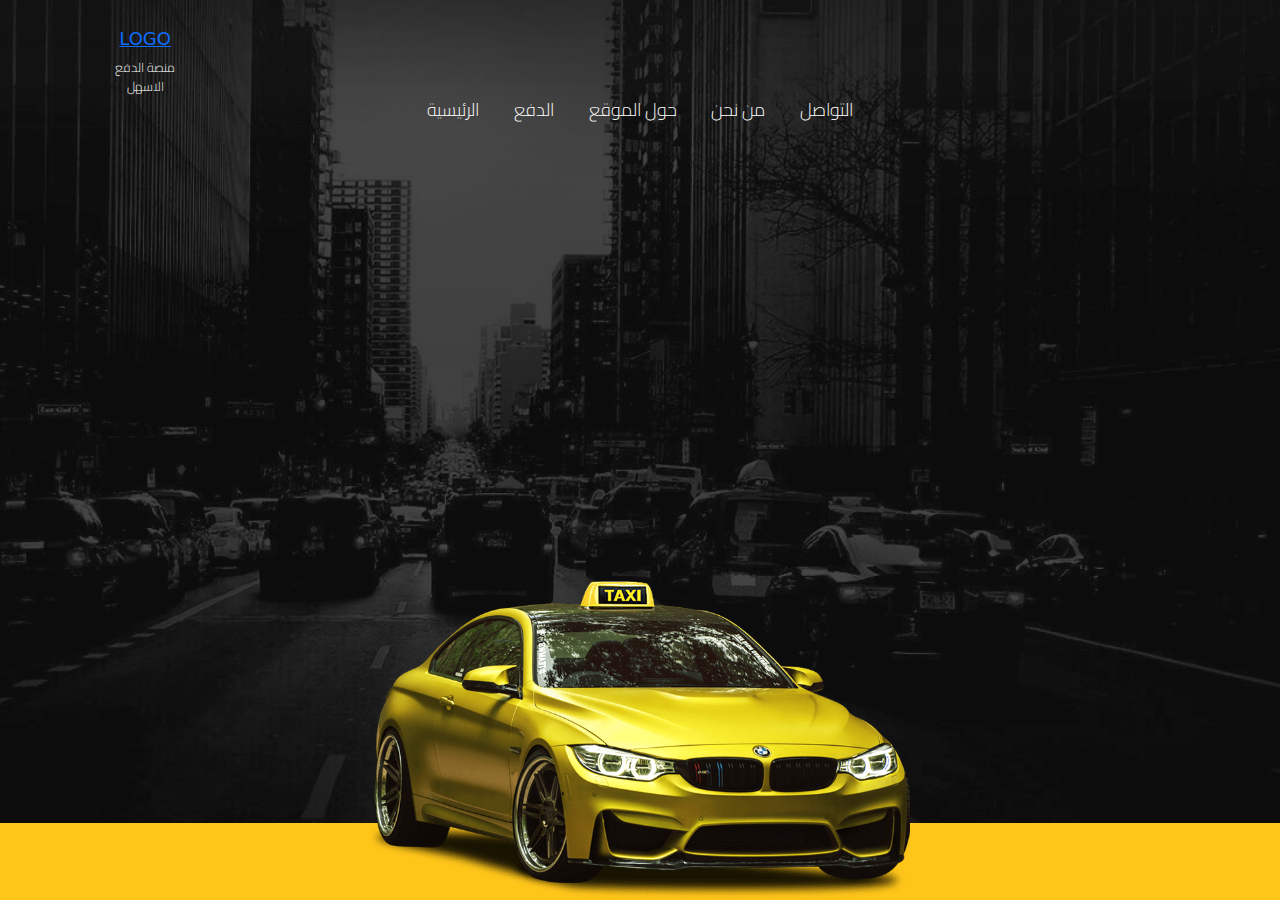
<file: index.html>
<!doctype html>
<html lang="en">
  <head>
    <!-- Meta tags -->
    <meta charset="utf-8">
    <meta name="viewport" content="width=device-width, initial-scale=1, shrink-to-fit=no">
    <meta http-equiv="X-UA-Compatible" content="IE=edge">
    <meta property="og:type" content="website">
    <meta property="og:title" content="أجرة">
    <meta property="og:description" content="أجرة منصة الدفع الاسهل">
    <meta property="og:site_name" content="أجرة">
    <link rel="shortcut icon" href="img/favicon.ico">
    <!-- Bootstrap CSS -->
    <!-- Animate CSS -->
    <link rel="stylesheet" href="css/animate.css">
    <!-- Main CSS -->
    <link rel="stylesheet" href="css/main.css">
      <link rel="stylesheet" href="css/bootstrap.css">
    <title>اجرة</title>
  </head>
<body>
 
<!-- Main-page -->
<section id="main-page">
  <header>
    <div class="container">
      <div class="row">
       
        <div class="logo animated fadeIn">
            <a href="#">
             logo
            </a>
          <span class="logo__text">منصة الدفع الاسهل</span>
        </div>
       
        <div class="menu" ><!--Nav-->
         <p ><a  class="menu__link" href="index.html">الرئيسية</a></p> 
          <p > <a class="menu__link" href="Paying.html">الدفع</a></p>
        <p > <a class="menu__link" href="About.html">حول الموقع</a></p> 
          <p ><a class="menu__link" href="Who are we.html">من نحن</a></p>
          <p><a class="menu__link" href="Contacts.html">التواصل</a></p>
        </div>
        

      </div>
    </div>
  </header>
  <div class="sec" >
    <h1 >نبذه عنا</h1>
    <p>منصة دفع سهله ومبسطة للمواصلات العامة في بلادنا اليمن  فكرة وعمل مجموعة الشباب  كجزء من متطلبات نيل شهادة البكالوريوس  </p>
 
  </div>
  <div class="car">
    <div class="car-img"></div>
  </div>
</section> <!-- ./Main-page -->


<!-- JavaScript -->
<!-- jQuery -->
<!-- <script src="js/jqueryDiv.js"></script> 
 <script src="js/main.js"></script> -->
</body>
</html>
</file>
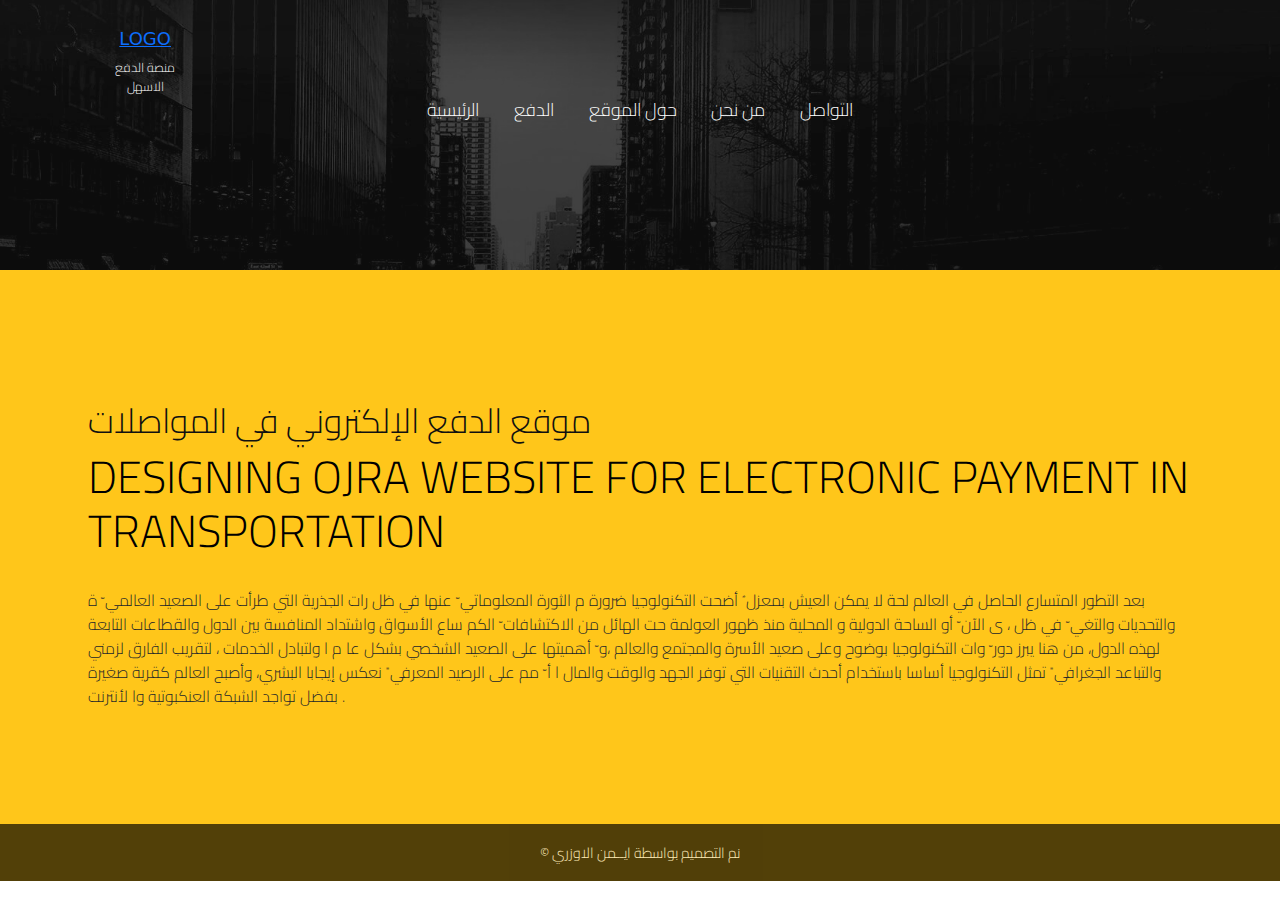
<file: About.html>
<!doctype html>
<html lang="en">
  <head>
    <!-- Meta tags -->
    <meta charset="utf-8">
    <meta name="viewport" content="width=device-width, initial-scale=1, shrink-to-fit=no">
    <meta http-equiv="X-UA-Compatible" content="IE=edge">
    <meta property="og:type" content="website">
    <meta property="og:title" content="أجرة">
    <meta property="og:description" content="أجرة منصة الدفع الاسهل">
    <meta property="og:site_name" content="أجرة">
    <link rel="shortcut icon" href="img/favicon.ico">
    <!-- Bootstrap CSS -->
    <!-- Animate CSS -->
    <link rel="stylesheet" href="css/animate.css">
    <!-- Main CSS -->
    <link rel="stylesheet" href="css/main.css">
      <link rel="stylesheet" href="css/bootstrap.css">
    <title>اجرة</title>
  </head>
<body>

    <section id="main-page_pages">
        <header>
          <div class="container">
            <div class="row">
             
              <div class="logo animated fadeIn">
                  <a href="#">
                   logo
                  </a>
                <span class="logo__text">منصة الدفع الاسهل</span>
              </div>
             
                <ul class="menu ">
                  <li><a class="menu__link" href="index.html">الرئيسية</a></li>
                  <li><a class="menu__link" href="Paying.html">الدفع</a></li>
                  <li><a class="menu__link" href="About.html">حول الموقع</a></li>
                  <li><a class="menu__link" href="Who are we.html">من نحن</a></li>
                  <li><a class="menu__link" href="Contacts.html">التواصل</a></li>
                </ul>
                <div class="hamburger fa fa-bars"></div>
             
             
            </div>
          </div>
        </header>
       
        
      </section> <!-- ./Main-page -->
      
     
<!-- About -->
<section id="about">
  <div class="container">
    <div class="row">
      <div class="about-service col-12 ">
        <h3>موقع الدفع الإلكتروني في المواصلات</h3>
        <h2>Designing Ojra Website for Electronic Payment in Transportation </h2>
        <p class="disc" >
          بعد التطور المتسارع الحاصل في العالم    لحة لا يمكن العيش بمعزل ُ أضحت التكنولوجيا ضرورة م
  الثورة المعلوماتي ّ عنها في ظل رات الجذرية التي طرأت على الصعيد العالمي ّ ة والتحديات والتغي
 ّ  في ظل ، ى الآن ّ أو الساحة الدولية و المحلية منذ ظهور العولمة حت  الهائل من الاكتشافات ّ الكم
ساع الأسواق واشتداد المنافسة بين الدول والقطاعات التابعة لهذه الدول، من هنا يبرز دور  ّ وات
التكنولوجيا بوضوح   وعلى صعيد الأسرة والمجتمع والعالم ،و  ّ أهميتها على الصعيد الشخصي
بشكل عا م ا ولتبادل الخدمات  ، لتقريب الفارق لزمني والتباعد الجغرافي ً تمثل التكنولوجيا أساسا
باستخدام أحدث التقنيات التي توفر الجهد والوقت والمال    ا أ ّ مم  على الرصيد المعرفي ً نعكس إيجابا
البشري، وأصبح العالم كقرية صغيرة بفضل تواجد الشبكة العنكبوتية وا لأنترنت . 
         </p>
          </div>
     
    </div>
  </div>
</section> <!-- About -->




<!-- Footer -->
<footer id="footer">
  <p> © نم التصميم بواسطة ايــمن الاوزري</p>
</footer> <!-- Footer -->

<!-- JavaScript -->
<!-- jQuery -->
<!-- <script src="js/jqueryDiv.js"></script> 
 <script src="js/main.js"></script> -->
</body>
</html>
</file>
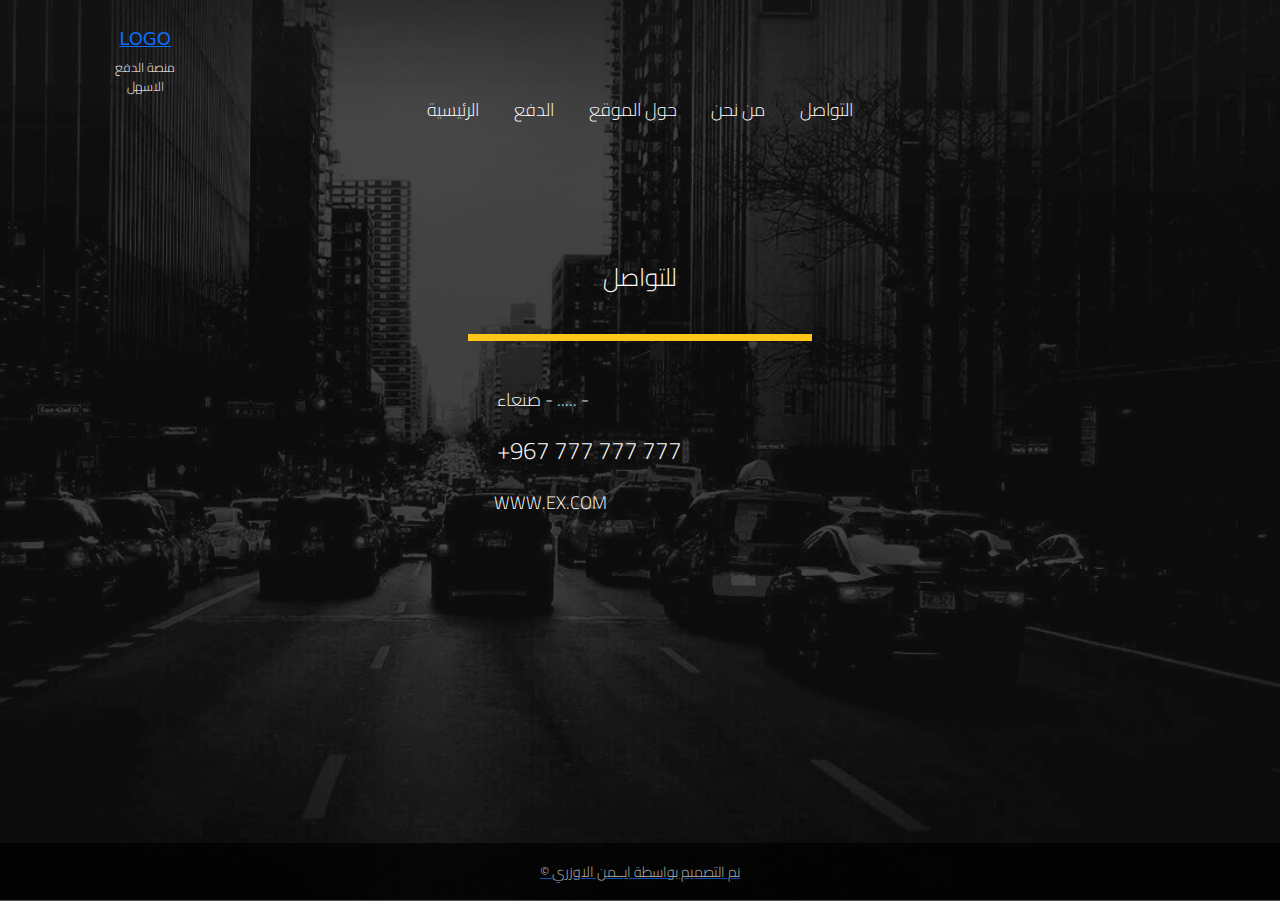
<file: Contacts.html>
<!doctype html>
<html lang="en">
  <head>
    <!-- Meta tags -->
    <meta charset="utf-8">
    <meta name="viewport" content="width=device-width, initial-scale=1, shrink-to-fit=no">
    <meta http-equiv="X-UA-Compatible" content="IE=edge">
    <meta property="og:type" content="website">
    <meta property="og:title" content="أجرة">
    <meta property="og:description" content="أجرة منصة الدفع الاسهل">
    <meta property="og:site_name" content="أجرة">
    <link rel="shortcut icon" href="img/favicon.ico">
    <!-- Bootstrap CSS -->
    <!-- Animate CSS -->
    <link rel="stylesheet" href="css/animate.css">
    <!-- Main CSS -->
    <link rel="stylesheet" href="css/main.css">
      <link rel="stylesheet" href="css/bootstrap.css">
    <title>اجرة</title>
  </head>
<body>

<!-- Main-page -->
<section id="main-page">
  <header>
    <div class="container">
      <div class="row">
       
        <div class="logo animated fadeIn">
            <a href="#">
             logo
            </a>
          <span class="logo__text">منصة الدفع الاسهل</span>
        </div>
       
        <div class="menu" ><!--Nav-->
         <p ><a  class="menu__link" href="index.html">الرئيسية</a></p> 
          <p"> <a class="menu__link" href="Paying.html">الدفع</a></p>
        <p> <a class="menu__link" href="About.html">حول الموقع</a></p> 
          <p><a class="menu__link" href="Who are we.html">من نحن</a></p>
          <p><a class="menu__link" href="Contacts.html">التواصل</a></p>
        </div>
        

      </div>
    </div>
  </header>
 <!-- Contacts -->
<section id="contacts">
    <div class="container">
      <div class="row">
       
     
        <div class="contacts__item col-11 col-sm-6 col-md-4 col-lg-4">
          <div class="contacts__title">للتواصل</div>
          <div class="contacts__info">
            <div class="contacts__street">
              <i class="fa fa-map-marker"></i>
              <div class="contacts__info-text">صنعاء - ..... - <br> </div>
            </div>
            <div class="contacts__phone">
              <i class="fa fa-mobile"></i>
              <a class="contacts__info-text" href="tel:+12345678900">+967 777 777 777</div>
            </div>
          
            <div class="contacts__mail-two">
              <i class="fa fa-location-arrow"></i>
              <div class="contacts__info-text">www.ex.com</div>
            </div>
          </div>
        </div>
      </div>
    </div>
  </section> <!-- Contacts -->
  

</section> <!-- ./Main-page -->




<!-- Footer -->
<footer id="footer">
  <p> © نم التصميم بواسطة ايــمن الاوزري</p>
</footer> <!-- Footer -->

<!-- JavaScript -->
<!-- jQuery -->
<!-- <script src="js/jqueryDiv.js"></script> 
 <script src="js/main.js"></script> -->
</body>
</html>
</file>
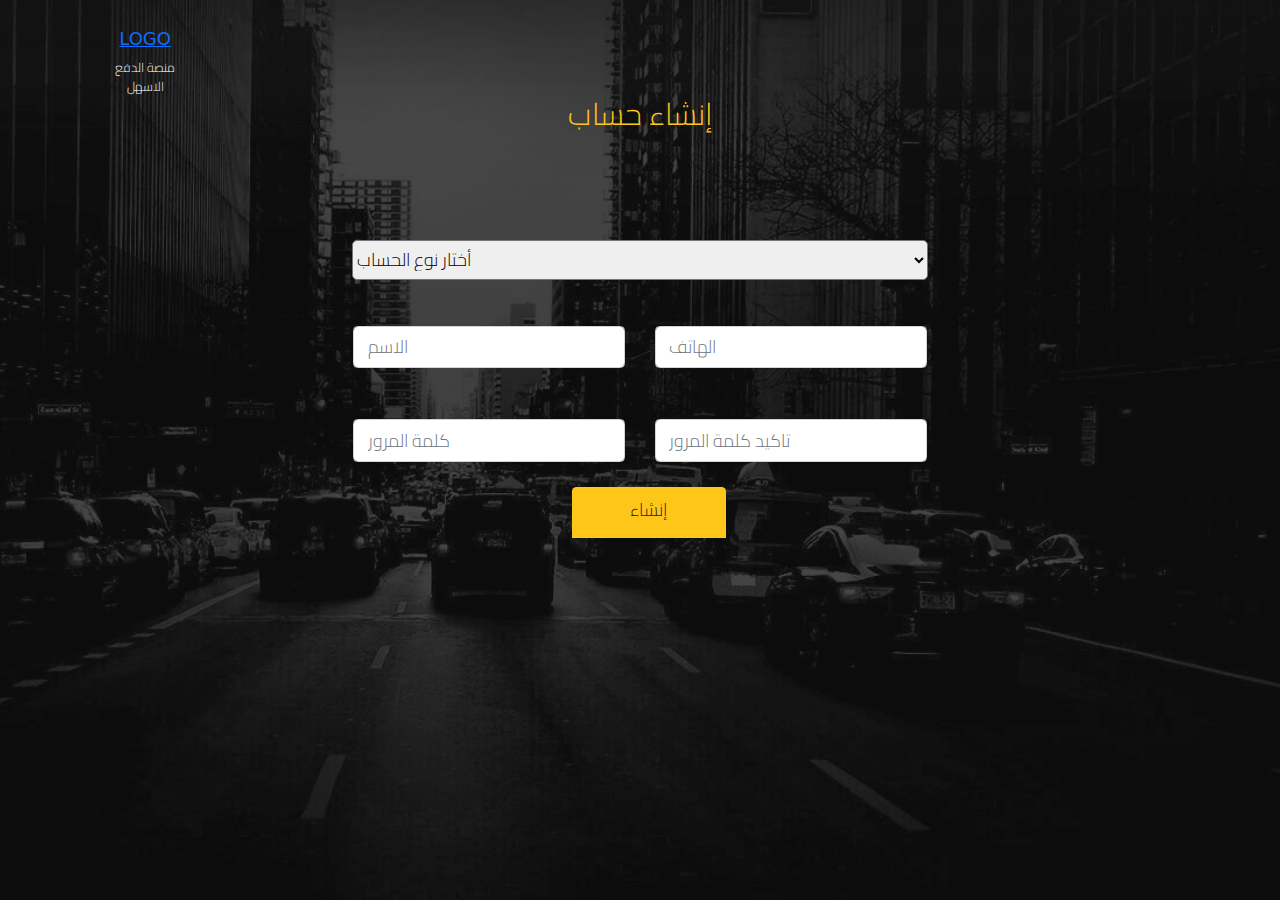
<file: Create Account.html>
<!doctype html>
<html lang="ar">
<head>
  <!-- Meta tags -->
  <meta charset="utf-8">
  <meta name="viewport" content="width=device-width, initial-scale=1, shrink-to-fit=no">
  <meta http-equiv="X-UA-Compatible" content="IE=edge">
  <meta property="og:type" content="website">
  <meta property="og:title" content="أجرة">
  <meta property="og:description" content="أجرة منصة الدفع الاسهل">
  <meta property="og:site_name" content="أجرة">
  <link rel="shortcut icon" href="img/favicon.ico">
  <!-- Bootstrap CSS -->
  <!-- Animate CSS -->
  <link rel="stylesheet" href="css/animate.css">
  <!-- Main CSS -->
	<link rel="stylesheet" href="css/main.css">
    <link rel="stylesheet" href="css/bootstrap.css">
  <title>اجرة</title>
</head>
<body>

<!-- Main-page -->
<section id="main-page" style="position: relative;">
  <header>
    <div class="container">
      <div class="row">
        <div class="logo animated fadeIn">
          <a href="#">
          logo
          </a>
          <span class="logo__text">منصة الدفع الاسهل</span>
        </div>
  
    
      </div>
    </div>
  </header>
  <div class="title1 ">
    <h4 class="title__text">إنشاء حساب</h4>
  
  </div>
  <section class="FormCreateAccount">
    <form >
        <select class="custom-select">
            <option selected>أختار نوع الحساب </option>
            <option value="1">مالك وسيله نقل</option>
            <option value="2">عميل</option>
          </select>
        <div class="form-row">
          <div  class="dInp col" >
            <input type="text" class="form-control" placeholder="الاسم" required>
          </div>
          <div   class="dInp col" >
            <input type="number" class="form-control" placeholder="الهاتف" required>
          </div>

          <div    class="dInp col">
            <input type="password" class="form-control" placeholder="كلمة المرور" required>
          </div>
          <div   class="dInp col" >
            <input type="password" class="form-control" placeholder="تاكيد كلمة المرور" required>
          </div>
         
        </div>
        
        <div class="btnCreateAccount" >
        <a href="index.html"> <button id="bgColor" type="button" class="btn btn-block mb-4 read-more-btn">إنشاء</button></a> 
      </div>
    </form>

  </section>

</section> <!-- ./Main-page -->
</body>
</html>
</file>
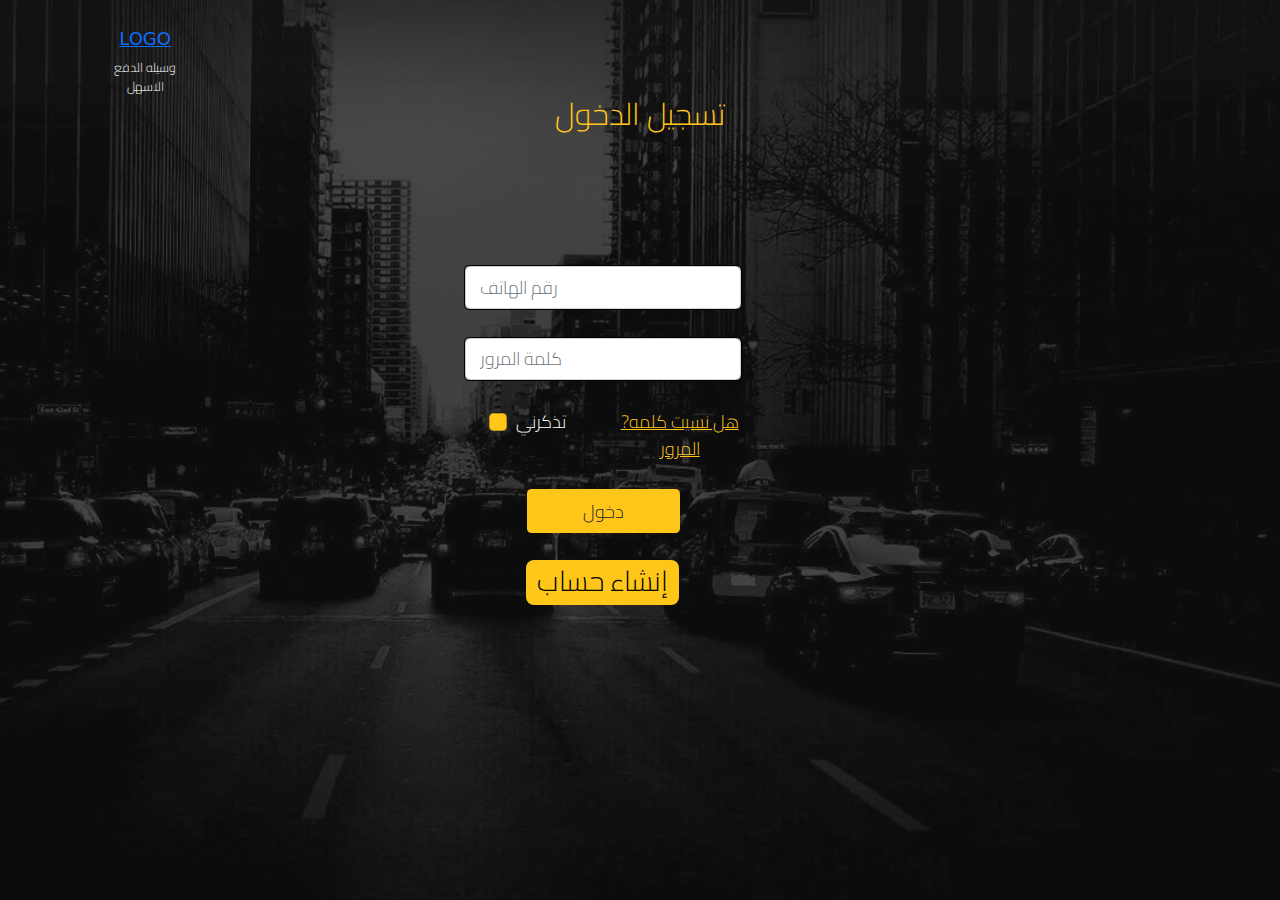
<file: login.html>
<!doctype html>
<html lang="en">
<head>
  <!-- Meta tags -->
  <meta charset="utf-8">
  <meta name="viewport" content="width=device-width, initial-scale=1, shrink-to-fit=no">
  <meta http-equiv="X-UA-Compatible" content="IE=edge">
  <meta property="og:type" content="website">
  <meta property="og:title" content="Book cab now">
  <meta property="og:description" content="Taxi Cab Service Company Website">
  <meta property="og:site_name" content="CabHUB">
  <link rel="shortcut icon" href="img/favicon.ico">
  <!-- Bootstrap CSS -->
  <!-- Animate CSS -->
  <link rel="stylesheet" href="css/animate.css">
  <!-- Main CSS -->
	<link rel="stylesheet" href="css/main.css">
    <link rel="stylesheet" href="css/bootstrap.css">
  <title>أجرة</title>

  <style>
   
   
  </style>
</head>
<body>

<!-- Main-page -->
<section id="main-page">
 
  <header>
    <div class="container">
      <div class="row">
        <div class="logo animated fadeIn">
          <a href="#">
           Logo
          </a>
          <span class="logo__text">وسيله الدفع الاسهل</span>
        </div>
  
    
      </div>
    </div>
  </header>
  <div class="title1 ">
    <h4 class="title__text">تسجيل الدخول</h4>
  
  </div>
  <section class="formLogin" >
    <form  >
        <!-- phone input -->
        <div class="inp form-outline mb-4">
          <input type="tel" id="form2Example1" class="form-control" placeholder="رقم الهاتف"  />
          
        </div>
      
        <!-- Password input -->
        <div class="inp form-outline mb-4">
          <input type="password" id="form2Example2" class="form-control"placeholder="كلمة المرور" />
        
        </div>
      
        <!-- 2 column grid layout for inline styling -->
        <div class="inf row mb-4">
          <div class="col d-flex justify-content-center">
            <!-- Checkbox -->
            <div class="form-check" >
              <input class="form-check-input" type="checkbox" value="" id="form-check" checke/>
              <label class="form-check-label" for="form2Example31"> تذكرني </label>
            </div>
          </div>
      
          <div class="col">
            <!-- Simple link -->
            <a href="#!" class="Color">?هل نسيت كلمه المرور
            </a>
          </div>
        </div>
      
        <!-- Submit button -->
        <div class="btnSub" >
           <div class="btnLogin">
          <a href="index.html"> <button id="bgColor" type="button" class=" btn btn-block mb-4 read-more-btn">دخول</button></a> 
     
        </div>
         <div class="btnCreateAccount2">
             <a   class=" read-more-btn" href="Create Account.html">إنشاء حساب</a>
       </div>
       </div>
       
      </form>
  </section>

</section> <!-- ./Main-page -->

<!-- <script src="js/jqueryDiv.js"></script>
<script src="js/main.js"></script> -->

</body>

</html>
</file>
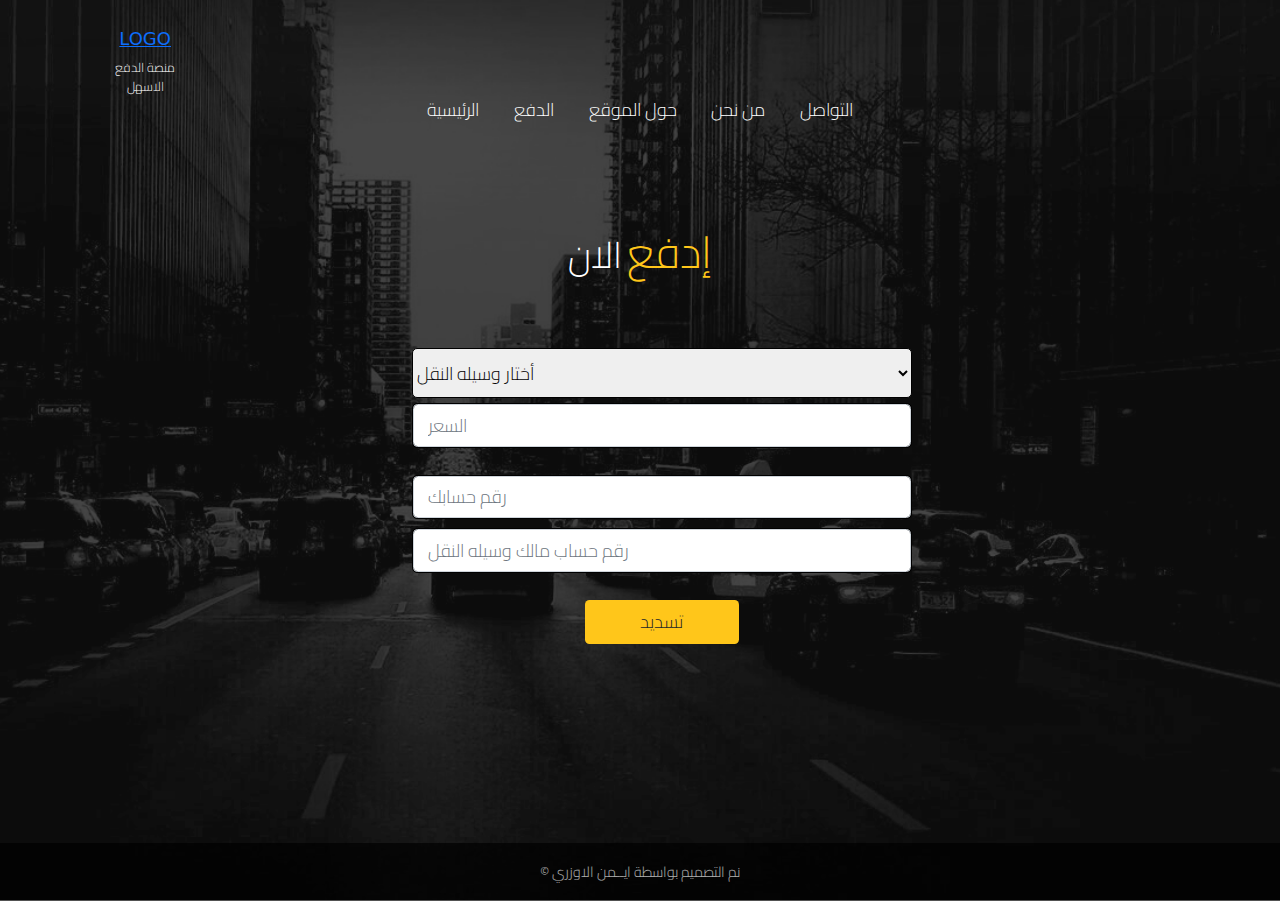
<file: Paying.html>
<!doctype html>
<html lang="en">
  <head>
    <!-- Meta tags -->
    <meta charset="utf-8">
    <meta name="viewport" content="width=device-width, initial-scale=1, shrink-to-fit=no">
    <meta http-equiv="X-UA-Compatible" content="IE=edge">
    <meta property="og:type" content="website">
    <meta property="og:title" content="أجرة">
    <meta property="og:description" content="أجرة منصة الدفع الاسهل">
    <meta property="og:site_name" content="أجرة">
    <link rel="shortcut icon" href="img/favicon.ico">
    <!-- Bootstrap CSS -->
    <!-- Animate CSS -->
    <link rel="stylesheet" href="css/animate.css">
    <!-- Main CSS -->
    <link rel="stylesheet" href="css/main.css">
      <link rel="stylesheet" href="css/bootstrap.css">
    <title>اجرة</title>
  </head>
<body class="bod">

    <section id="main-page">
        <header>
          <div class="container">
            <div class="row">
             
              <div class="logo animated fadeIn">
                  <a href="#">
                   logo
                  </a>
                <span class="logo__text">منصة الدفع الاسهل</span>
              </div>
             
                <ul class="menu ">
                  <li><a class="menu__link" href="index.html">الرئيسية</a></li>
                  <li><a class="menu__link" href="Paying.html">الدفع</a></li>
                  <li><a class="menu__link" href="About.html">حول الموقع</a></li>
                  <li><a class="menu__link" href="Who are we.html">من نحن</a></li>
                  <li><a class="menu__link" href="Contacts.html">التواصل</a></li>
                </ul>
                <div class="hamburger fa fa-bars"></div>
             
             
            </div>
          </div>
        </header>
       <!-- Paying -->
<section id="Paying" >
    <div class="container" >
      <h5  class="x">الان</h5>
      <h1 class="x" >   إدفع</h1>
      <section id="SectionForm"  >
        <form >
            <!-- input -->
            <div class="select" >
              <select class="custom-select" >
                <option selected>أختار وسيله النقل </option>
                <option value="1">باص</option>
                <option value="2">تاكسي</option>
              </select>
            </div>

            <div  class="inp mb-4" >
              <input type="number" id="price" class="form-control"placeholder="السعر" />
            
            </div>
          
            <!-- number input -->
            <div class= "inp mb-2" >
              <input type="number" id="form2Example2" class="form-control"placeholder="رقم حسابك" />
            </div>

            <div class="inp  mb-4">
              <input type="number" id="form2Example2" class="form-control"placeholder="رقم حساب مالك وسيله النقل" />
            </div>
          

            <!-- Submit button -->
            <div>
                <button type="button" class="btn btn-block mb-4 read-more-btn">تسديد</button>
         
            </div>
          </form>
      </section>
        </div>
      </div>
    </div>
  </section>  <!-- End Paying -->



        
      </section> <!-- ./Main-page -->
      
   
<!-- Footer -->
<footer id="footer">
  <p> © نم التصميم بواسطة ايــمن الاوزري</p>
</footer> <!-- Footer -->

<!-- JavaScript -->
<!-- jQuery -->
<!-- <script src="js/jqueryDiv.js"></script> 
 <script src="js/main.js"></script> -->
</body>
</html>
</file>
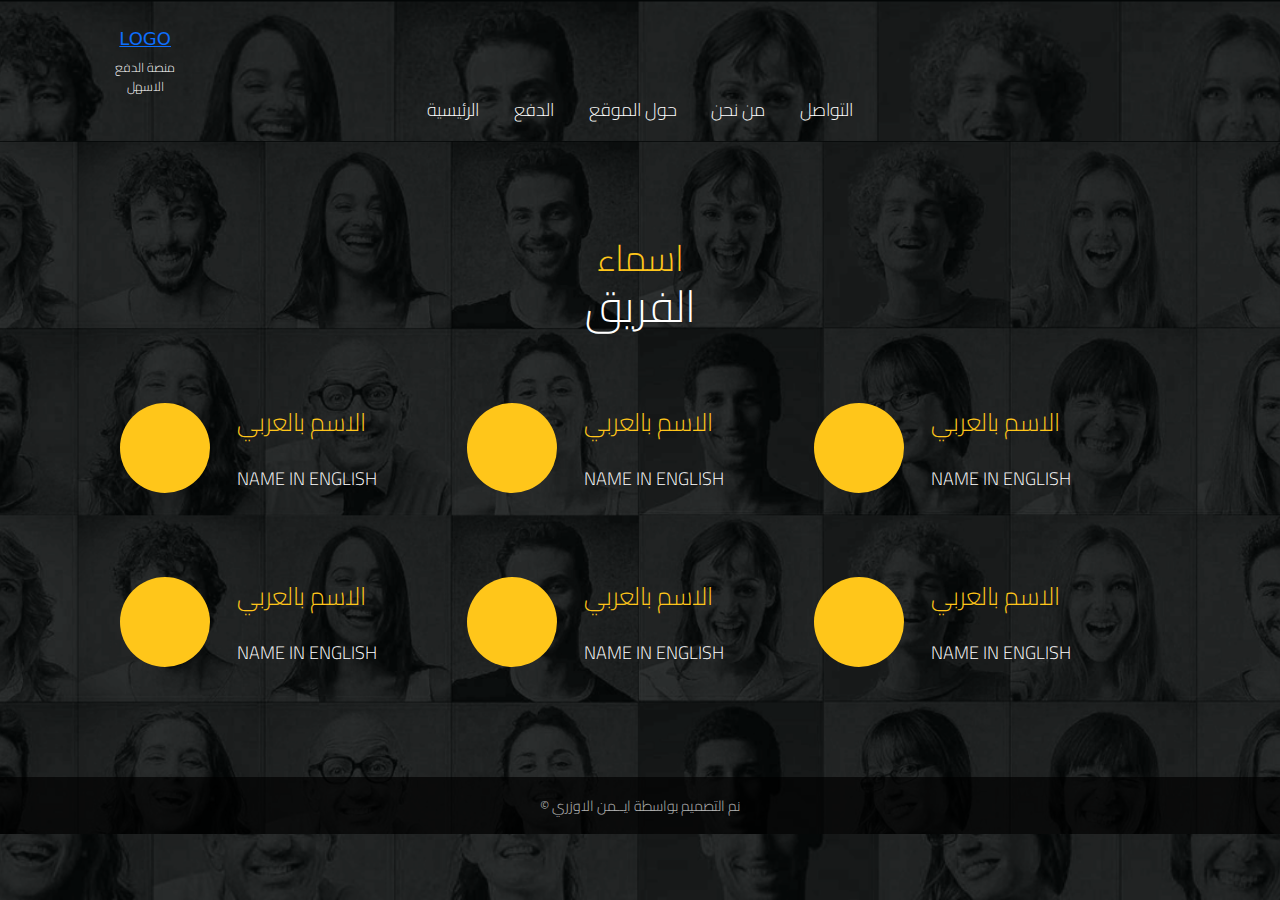
<file: Who are we.html>
<!doctype html>
<html lang="en">
  <head>
    <!-- Meta tags -->
    <meta charset="utf-8">
    <meta name="viewport" content="width=device-width, initial-scale=1, shrink-to-fit=no">
    <meta http-equiv="X-UA-Compatible" content="IE=edge">
    <meta property="og:type" content="website">
    <meta property="og:title" content="أجرة">
    <meta property="og:description" content="أجرة منصة الدفع الاسهل">
    <meta property="og:site_name" content="أجرة">
    <link rel="shortcut icon" href="img/favicon.ico">
    <!-- Bootstrap CSS -->
    <!-- Animate CSS -->
    <link rel="stylesheet" href="css/animate.css">
    <!-- Main CSS -->
    <link rel="stylesheet" href="css/main.css">
      <link rel="stylesheet" href="css/bootstrap.css">
    <title>اجرة</title>
  </head>
<body>

<!-- Main-page -->
<section id="main-page_who">
  <header>
    <div class="container">
      <div class="row">
       
        <div class="logo animated fadeIn">
            <a href="#">
             logo
            </a>
          <span class="logo__text">منصة الدفع الاسهل</span>
        </div>
       
        <div class="menu" ><!--Nav-->
         <p ><a  class="menu__link" href="index.html">الرئيسية</a></p> 
          <p"> <a class="menu__link" href="Paying.html">الدفع</a></p>
        <p> <a class="menu__link" href="About.html">حول الموقع</a></p> 
          <p><a class="menu__link" href="Who are we.html">من نحن</a></p>
          <p><a class="menu__link" href="Contacts.html">التواصل</a></p>
        </div>
        

      </div>
    </div>
  </header>
 
  <!-- Features -->
<section id="features">
    <div class="container">
      <h3>اسماء </h3>
      <h2>الفريق</h2>
      <div class="row">
        <div class="features">
          <div class="features__col-one">
            <div class="features__item">
              <div class="features__icon adv-icon-one"></div>
              <div class="features__text-wrapper">
                <div class="features__name"> الاسم بالعربي </div>
                <div class="features__descr">
                 Name in english</div>
              </div>
            </div>
            <div class="features__item">
              <div class="features__icon adv-icon-two"></div>
              <div class="features__text-wrapper">
                <div class="features__name"> الاسم بالعربي  </div>
                <div class="features__descr">
                  Name in english</div>
              </div>
            </div>
          </div>
          <div class="features__col-one">
            <div class="features__item">
              <div class="features__icon adv-icon-one"></div>
              <div class="features__text-wrapper">
                <div class="features__name"> الاسم بالعربي</div>
                <div class="features__descr">
                 Name in english</div>
              </div>
            </div>
            <div class="features__item">
              <div class="features__icon adv-icon-two"></div>
              <div class="features__text-wrapper">
                <div class="features__name"> الاسم بالعربي </div>
                <div class="features__descr">
                  Name in english</div>
              </div>
            </div>
          </div>
          <div class="features__col-one">
            <div class="features__item">
              <div class="features__icon adv-icon-one"></div>
              <div class="features__text-wrapper">
                <div class="features__name"> الاسم بالعربي</div>
                <div class="features__descr">
                 Name in english</div>
              </div>
            </div>
            <div class="features__item">
              <div class="features__icon adv-icon-two"></div>
              <div class="features__text-wrapper">
                <div class="features__name">الاسم بالعربي </div>
                <div class="features__descr">
                  Name in english</div>
              </div>
            </div>
          </div>
         
        </div>
      </div>
    
    </div>
  </section> <!-- Features -->
  
<!-- Footer -->
<footer id="footer">
  <p> © نم التصميم بواسطة ايــمن الاوزري</p>
  </footer> <!-- Footer -->
  
</section> <!-- ./Main-page -->






<!-- JavaScript -->
<!-- jQuery -->
<script src="js/jqueryDiv.js"></script> 
 <script src="js/main.js"></script>
</body>
</html>
</file>
<file: css/main.css>
@charset "UTF-8";
.be-re {
  font-family:"Cairo", "BebasNeue-regular", sans-serif;
}

.be-bo, section#about .container .row .book-a-cab__form .submit {
  font-family: "Cairo","BebasNeue-bold", sans-serif;
}

.la-bl, section#main-page .container .row .logo__text,section#main-page_pages .container .row .logo__text, section#main-page .container .row .menu,section#main-page_pages .container .row .menu, section#main-page .title, section#about .container .row .about-service a, section#about .container .row .about-service h2, section#about .container .row .about-service h3, section#about .container .row .book-a-cab__form h5, section#Paying .container h5, section#Paying .container h1, section#Paying .container .row .wrapper .tariff__name, section#features .container .row .features__name, section#features .container h3, section#features .container h2, section#download .container h3, section#download .container h2, section#download .container .row .download-left h5, section#feedback .container h3, section#feedback .container h2, section#feedback .container .row .feedback-wrapper .comment-one .author__name, section#feedback .container .row .feedback-wrapper .comment-two .author__name, section#feedback .container .row .feedback-wrapper .comment-one .author__status, section#feedback .container .row .feedback-wrapper .comment-two .author__status, section#call h3, section#call .title__number, section#contacts .container .row .contacts__item .contacts__title {
  font-family: "Cairo","Lato-Black", sans-serif;
}
.la-bl, section#main-page_who .container .row .logo__text,section#main-page_pages .container .row .logo__text, section#main-page_who .container .row .menu,section#main-page_pages .container .row .menu, section#main-page .title, section#about .container .row .about-service a, section#about .container .row .about-service h2, section#about .container .row .about-service h3, section#about .container .row .book-a-cab__form h5, section#Paying .container h5, section#Paying .container h1, section#Paying .container .row .wrapper .tariff__name, section#features .container .row .features__name, section#features .container h3, section#features .container h2, section#download .container h3, section#download .container h2, section#download .container .row .download-left h5, section#feedback .container h3, section#feedback .container h2, section#feedback .container .row .feedback-wrapper .comment-one .author__name, section#feedback .container .row .feedback-wrapper .comment-two .author__name, section#feedback .container .row .feedback-wrapper .comment-one .author__status, section#feedback .container .row .feedback-wrapper .comment-two .author__status, section#call h3, section#call .title__number, section#contacts .container .row .contacts__item .contacts__title {
  font-family: "Cairo","Lato-Black", sans-serif;
}

 section#main-page .title1{
  font-family: "Cairo","Lato-Black", sans-serif;
}

.sec h1 ,.sec p {
  font-family: "Cairo","Lato-Black", sans-serif;
}

.la-me, section#about .container .row .book-a-cab__form input {
  font-family: "Cairo","Lato-Medium", sans-serif;
}

.la-re, section#about .container .row .about-service p, section#about .container .row .book-a-cab__form input::-webkit-input-placeholder, section#features .container .row .features__descr, section#download .container .row .download-left p, section#feedback .container .row .feedback-wrapper .comment-one, section#feedback .container .row .feedback-wrapper .comment-two, section#contacts .container .row .contacts__item .contacts__text, section#contacts .container .row .contacts__item .contacts__android, section#contacts .container .row .contacts__item .contacts__apple, footer#footer {
  font-family:"Cairo", "Lato-Regular", sans-serif;
}

.la-re, section#about .container .row .about-service p, section#about .container .row .book-a-cab__form input:-ms-input-placeholder, section#features .container .row .features__descr, section#download .container .row .download-left p, section#feedback .container .row .feedback-wrapper .comment-one, section#feedback .container .row .feedback-wrapper .comment-two, section#contacts .container .row .contacts__item .contacts__text, section#contacts .container .row .contacts__item .contacts__android, section#contacts .container .row .contacts__item .contacts__apple, footer#footer {
  font-family: "Cairo","Lato-Regular", sans-serif;
}

.la-re, section#about .container .row .about-service p, section#about .container .row .book-a-cab__form input::-ms-input-placeholder, section#features .container .row .features__descr, section#download .container .row .download-left p, section#feedback .container .row .feedback-wrapper .comment-one, section#feedback .container .row .feedback-wrapper .comment-two, section#contacts .container .row .contacts__item .contacts__text, section#contacts .container .row .contacts__item .contacts__android, section#contacts .container .row .contacts__item .contacts__apple, footer#footer {
  font-family: "Cairo","Lato-Regular", sans-serif;
}

.la-re, section#about .container .row .about-service p, section#about .container .row .book-a-cab__form input::placeholder, section#features .container .row .features__descr, section#download .container .row .download-left p, section#feedback .container .row .feedback-wrapper .comment-one, section#feedback .container .row .feedback-wrapper .comment-two, section#contacts .container .row .contacts__item .contacts__text, section#contacts .container .row .contacts__item .contacts__android, section#contacts .container .row .contacts__item .contacts__apple, footer#footer {
  font-family: "Cairo","Lato-Regular", sans-serif;
}
form,button{
  font-family: "Cairo","Lato-Regular", sans-serif;
}

html {
  font-size: 18px;
}

.container {
  max-width: 1200px;
}

.read-more-btn {
  display: -webkit-box;
  display: -ms-flexbox;
  display: flex;
  -webkit-box-pack: center;
      -ms-flex-pack: center;
          justify-content: center;
  -webkit-box-align: baseline;
      -ms-flex-align: baseline;
          align-items: baseline;
  border-radius: 0.44rem;
  color: #fff;
  font-size: 1.56rem;
  font-family: "Cairo", sans-serif !important;
  width: 8.52rem;
  height: 2.47rem;
  background-color: #000;
  text-align: center;
  text-decoration: none !important;
}

@font-face {
  font-family: Cairo;
  src: url("../fonts/Cairo-Light.ttf");
  font-weight: normal;
  font-style: normal;
}

@font-face {
  font-family: "BebasNeue-regular";
  src: url("../fonts/BebasNeue Regular.otf");
  font-weight: normal;
  font-style: normal;
}
@font-face {
  font-family: "BebasNeue-bold";
  src: url("../fonts/bebas-neue-bold.ttf");
  font-weight: normal;
  font-style: normal;
}
@font-face {
  font-family: "Lato-Black";
  src: url("../fonts/Lato-Black.ttf");
  font-weight: normal;
  font-style: normal;
}
@font-face {
  font-family: "Lato-Medium";
  src: url("../fonts/Lato-Medium.ttf");
  font-weight: normal;
  font-style: normal;
}
@font-face {
  font-family: "Lato-regular";
  src: url("../fonts/Lato-Regular.ttf");
  font-weight: normal;
  font-style: normal;
}
@font-face {
  font-family: "Lato-Semibold";
  src: url("../fonts/Lato-Semibold.ttf");
  font-weight: normal;
  font-style: normal;
}

.formLogin{
 height: 400px;
  margin-top: 40px;
  position: absolute;
   right: 42%;;top: 25%;

}
.formLogin form{
  position: relative;

}
.form-check input{
  background-color: #ffc61a;
}
#bgColor{
  background-color: #ffc61a;
}
.Color{
  color: #ffc61a;
}
.btnCreateAccount{
  position: absolute;
  left: 23.4%;
top: 100%;
}
.btnCreateAccount2{
  position: absolute;
  left: 22%;
top: 100%;
}
.btnCreateAccount a{
  background-color: #ffc61a; color: black;
}
.btnCreateAccount2 a{
  background-color: #ffc61a; color: black;
}
.namePage{
  visibility: hidden;
}


.disc{
  font-size: 25px;
}

#Paying{
  margin-top: 5%;
}
#Paying .container {
  position: relative;

}
.container .x{
  display: inline-block;

}

#SectionForm{
  width: 500px;
 top: 50%;
  position: absolute;
   left: 30%;
}
#SectionForm form{
  position: relative;
}
#SectionForm form select{
  height: 50px;
   width: 100%;
   margin: 20px 20px 5px 0px; 
   border-radius: 5px;
    border:1px solid black
}
.inp{
  border: 1px solid black; 
  border-radius: 5px;
}
#SectionForm form div button{
   background-color: #ffc61a;
}

.FormCreateAccount{

  height:400px;width: 50%;margin-top: 40px;position: absolute; left: 25%;top: 20%;

}
.FormCreateAccount form{
  position: relative;
}
.FormCreateAccount form select{
  height: 40px; width: 90%;margin: 20px; border-radius: 5px;
}
 .dInp{
  
 width:42.5%;display: inline-block;
 margin: 4% 2% 4% 2%;

}

.btnCreateAccount{
  width: 40%;
  margin-left: 8%;
}
section#main-page_pages {
 
  background: url("../img/main-bg.png") no-repeat center top/cover;
  height: 30vh;
  color: #fff;
  text-transform: uppercase;
  padding-top: 1.38rem;
  padding-bottom: 0;
  text-align: center;
  position: relative;
}
section#main-page_who {
  
 
  background: url("../img/features-bg.png") no-repeat center top/cover;
  height: 100vh;
  color: #fff;
  text-transform: uppercase;
  padding-top: 1.38rem;
  padding-bottom: 0;
  text-align: center;
  position: relative;
}
section#main-page {

  background: url("../img/main-bg.png") no-repeat center top/cover;
  height: 100vh;
  color: #fff;
  text-transform: uppercase;
  padding-top: 1.38rem;
  padding-bottom: 0;
  text-align: center;
  position: relative;
}
section#main-page .container .row {
  -webkit-box-align: center;
      -ms-flex-align: center;
          align-items: center;
  margin: 0;
}
section#main-page_pages .container .row {
  -webkit-box-align: center;
      -ms-flex-align: center;
          align-items: center;
  margin: 0;
}

section#main-page_who .container .row {
  -webkit-box-align: center;
      -ms-flex-align: center;
          align-items: center;
  margin: 0;
}
section#main-page .container .row nav {
  text-align: right;
}

section#main-page_who .container .row nav {
  text-align: right;
}
section#main-page_pages .container .row nav {
  text-align: right;
}
section#main-page .container .row .logo {
  display: -webkit-box;
  display: -ms-flexbox;
  display: flex;
  -webkit-box-orient: vertical;
  -webkit-box-direction: normal;
      -ms-flex-direction: column;
          flex-direction: column;
  cursor: pointer;
  width: 6.85rem;
  margin-right: auto;
}

section#main-page_who .container .row .logo {
  display: -webkit-box;
  display: -ms-flexbox;
  display: flex;
  -webkit-box-orient: vertical;
  -webkit-box-direction: normal;
      -ms-flex-direction: column;
          flex-direction: column;
  cursor: pointer;
  width: 6.85rem;
  margin-right: auto;
}

section#main-page_pages .container .row .logo {
  display: -webkit-box;
  display: -ms-flexbox;
  display: flex;
  -webkit-box-orient: vertical;
  -webkit-box-direction: normal;
      -ms-flex-direction: column;
          flex-direction: column;
  cursor: pointer;
  width: 6.85rem;
  margin-right: auto;
}

section#main-page_who .container .row .logo {
  display: -webkit-box;
  display: -ms-flexbox;
  display: flex;
  -webkit-box-orient: vertical;
  -webkit-box-direction: normal;
      -ms-flex-direction: column;
          flex-direction: column;
  cursor: pointer;
  width: 6.85rem;
  margin-right: auto;
}
section#main-page .container .row .logo__img {
  width: 100%;
  height: auto;
  padding-right: 0.02rem;
}

section#main-page_who .container .row .logo__img {
  width: 100%;
  height: auto;
  padding-right: 0.02rem;
}
section#main-page_pages .container .row .logo__img {
  width: 100%;
  height: auto;
  padding-right: 0.02rem;
}
section#main-page .container .row .logo__text {

   font-size: 0.7rem;
  letter-spacing: 1.3px;
  margin-top: 0.38rem;
}

section#main-page_who .container .row .logo__text {
  
  font-size: 0.7rem;
  letter-spacing: 1.3px;
  margin-top: 0.38rem;
}

section#main-page_pages .container .row .logo__text {
  font-size: 0.7rem;
  letter-spacing: 1.3px;
  margin-top: 0.38rem;
}
section#main-page .container .row h3{
  text-align: end;
  position: absolute;
  top: 4%;
  right: 8%;
}

section#main-page_who .container .row h3{
  text-align: end;
  position: absolute;
  top: 4%;
  right: 8%;
}

section#main-page_pages .container .row h3{
  text-align: end;
  position: absolute;
  top: 4%;
  right: 8%;
}
section#main-page .container .row .navigation__close {
  position: absolute;
  top: 0.8rem;
  right: 2.3rem;
  font-size: 3rem;
  color: #000;
}


section#main-page_who .container .row .navigation__close {
  position: absolute;
  top: 0.8rem;
  right: 2.3rem;
  font-size: 3rem;
  color: #000;
}

section#main-page_pages .container .row .navigation__close {
  position: absolute;
  top: 0.8rem;
  right: 2.3rem;
  font-size: 3rem;
  color: #000;
}
section#main-page .container .row .navigation__close:hover {
  cursor: pointer;
}

section#main-page_who .container .row .navigation__close:hover {
  cursor: pointer;
}

section#main-page_pages .container .row .navigation__close:hover {
  cursor: pointer;
}
section#main-page .container .row .navigation__mobile {
  -webkit-transform: translateX(-100%);
          transform: translateX(-100%);
  position: fixed;
  left: 0;
  top: 0;
  background-color: #ffc61a;
  height: 100vh;
  width: 100%;
  display: -webkit-box;
  display: -ms-flexbox;
  display: flex;
  -webkit-box-pack: center;
      -ms-flex-pack: center;
          justify-content: center;
  -webkit-box-align: center;
      -ms-flex-align: center;
          align-items: center;
  -webkit-transition: -webkit-transform 0s ease 50ms;
  transition: -webkit-transform 0s ease 50ms;
  transition: transform 0s ease 50ms;
  transition: transform 0s ease 50ms, -webkit-transform 0s ease 50ms;
}

section#main-page_who .container .row .navigation__mobile {
  -webkit-transform: translateX(-100%);
          transform: translateX(-100%);
  position: fixed;
  left: 0;
  top: 0;
  background-color: #ffc61a;
  height: 100vh;
  width: 100%;
  display: -webkit-box;
  display: -ms-flexbox;
  display: flex;
  -webkit-box-pack: center;
      -ms-flex-pack: center;
          justify-content: center;
  -webkit-box-align: center;
      -ms-flex-align: center;
          align-items: center;
  -webkit-transition: -webkit-transform 0s ease 50ms;
  transition: -webkit-transform 0s ease 50ms;
  transition: transform 0s ease 50ms;
  transition: transform 0s ease 50ms, -webkit-transform 0s ease 50ms;
}

section#main-page_pages .container .row .navigation__mobile {
  -webkit-transform: translateX(-100%);
          transform: translateX(-100%);
  position: fixed;
  left: 0;
  top: 0;
  background-color: #ffc61a;
  height: 100vh;
  width: 100%;
  display: -webkit-box;
  display: -ms-flexbox;
  display: flex;
  -webkit-box-pack: center;
      -ms-flex-pack: center;
          justify-content: center;
  -webkit-box-align: center;
      -ms-flex-align: center;
          align-items: center;
  -webkit-transition: -webkit-transform 0s ease 50ms;
  transition: -webkit-transform 0s ease 50ms;
  transition: transform 0s ease 50ms;
  transition: transform 0s ease 50ms, -webkit-transform 0s ease 50ms;
}
section#main-page .container .row .navigation__mobile ul {
  padding: 0;
  height: 75%;
  display: -webkit-box;
  display: -ms-flexbox;
  display: flex;
  -webkit-box-orient: vertical;
  -webkit-box-direction: normal;
      -ms-flex-direction: column;
          flex-direction: column;
  -webkit-box-align: center;
      -ms-flex-align: center;
          align-items: center;
  -webkit-box-pack: justify;
      -ms-flex-pack: justify;
          justify-content: space-between;
  list-style: none;
}

section#main-page_who .container .row .navigation__mobile ul {
  padding: 0;
  height: 75%;
  display: -webkit-box;
  display: -ms-flexbox;
  display: flex;
  -webkit-box-orient: vertical;
  -webkit-box-direction: normal;
      -ms-flex-direction: column;
          flex-direction: column;
  -webkit-box-align: center;
      -ms-flex-align: center;
          align-items: center;
  -webkit-box-pack: justify;
      -ms-flex-pack: justify;
          justify-content: space-between;
  list-style: none;
}

section#main-page_pages .container .row .navigation__mobile ul {
  padding: 0;
  height: 75%;
  display: -webkit-box;
  display: -ms-flexbox;
  display: flex;
  -webkit-box-orient: vertical;
  -webkit-box-direction: normal;
      -ms-flex-direction: column;
          flex-direction: column;
  -webkit-box-align: center;
      -ms-flex-align: center;
          align-items: center;
  -webkit-box-pack: justify;
      -ms-flex-pack: justify;
          justify-content: space-between;
  list-style: none;
}
section#main-page .container .row .navigation__mobile ul a {
  display: block;
  color: #000;
  text-transform: uppercase;
  font-size: 2rem;
  text-decoration: none;
  letter-spacing: 0.05rem;
}

section#main-page_who .container .row .navigation__mobile ul a {
  display: block;
  color: #000;
  text-transform: uppercase;
  font-size: 2rem;
  text-decoration: none;
  letter-spacing: 0.05rem;
}

section#main-page_pages .container .row .navigation__mobile ul a {
  display: block;
  color: #000;
  text-transform: uppercase;
  font-size: 2rem;
  text-decoration: none;
  letter-spacing: 0.05rem;
}

section#main-page .container .row .navigation__mobile ul a:hover {
  -webkit-transition: all 0.05s ease 50ms;
  transition: all 0.05s ease 50ms;
}

section#main-page_who .container .row .navigation__mobile ul a:hover {
  -webkit-transition: all 0.05s ease 50ms;
  transition: all 0.05s ease 50ms;
}

section#main-page_pages .container .row .navigation__mobile ul a:hover {
  -webkit-transition: all 0.05s ease 50ms;
  transition: all 0.05s ease 50ms;
}
section#main-page .container .row .navigation__mobile--active {
  -webkit-transform: translateX(0%);
          transform: translateX(0%);
  -webkit-transition: -webkit-transform 0.75s ease 50ms;
  transition: -webkit-transform 0.75s ease 50ms;
  transition: transform 0.75s ease 50ms;
  transition: transform 0.75s ease 50ms, -webkit-transform 0.75s ease 50ms;
  z-index: 2;
}

section#main-page_who .container .row .navigation__mobile--active {
  -webkit-transform: translateX(0%);
          transform: translateX(0%);
  -webkit-transition: -webkit-transform 0.75s ease 50ms;
  transition: -webkit-transform 0.75s ease 50ms;
  transition: transform 0.75s ease 50ms;
  transition: transform 0.75s ease 50ms, -webkit-transform 0.75s ease 50ms;
  z-index: 2;
}

section#main-page_pages .container .row .navigation__mobile--active {
  -webkit-transform: translateX(0%);
          transform: translateX(0%);
  -webkit-transition: -webkit-transform 0.75s ease 50ms;
  transition: -webkit-transform 0.75s ease 50ms;
  transition: transform 0.75s ease 50ms;
  transition: transform 0.75s ease 50ms, -webkit-transform 0.75s ease 50ms;
  z-index: 2;
}
section#main-page .container .row .navigation__mobile--active a:hover {
  color: #fff;
}

section#main-page_who .container .row .navigation__mobile--active a:hover {
  color: #fff;
}

section#main-page_pages .container .row .navigation__mobile--active a:hover {
  color: #fff;
}
section#main-page .container .row .menu {
  text-align: center;
  padding: 0;
  margin: auto 0;
  font-size: 1rem;
  
}

section#main-page_who .container .row .menu {
  text-align: center;
  padding: 0;
  margin: auto 0;
  font-size: 1rem;
  
}
section#main-page .container .row .menu p{
  display: inline-block;
}


section#main-page_who .container .row .menu p{
  display: inline-block;
}

section#main-page_pages .container .row .menu {
  text-align: center;
  padding: 0;
  margin: auto 0;
  font-size: 1rem;
}
section#main-page .container .row .menu__link {
  text-decoration: none;
  padding: 0.11rem 0.8rem;
  cursor: pointer;
  color: #fff;
  border: 1px solid #ffc61a;
  border-radius: 1.1rem;
  border-color: transparent;
  -webkit-transition: all 0.1s ease 50ms;
  transition: all 0.1s ease 50ms;
}


section#main-page_who .container .row .menu__link {
  text-decoration: none;
  padding: 0.11rem 0.8rem;
  cursor: pointer;
  color: #fff;
  border: 1px solid #ffc61a;
  border-radius: 1.1rem;
  border-color: transparent;
  -webkit-transition: all 0.1s ease 50ms;
  transition: all 0.1s ease 50ms;
}

section#main-page_pages .container .row .menu__link {
  text-decoration: none;
  padding: 0.11rem 0.8rem;
  cursor: pointer;
  color: #fff;
  border: 1px solid #ffc61a;
  border-radius: 1.1rem;
  border-color: transparent;
  -webkit-transition: all 0.1s ease 50ms;
  transition: all 0.1s ease 50ms;
}
section#main-page .container .row .menu__link:hover {
  color: #000;
  background-color: #ffc61a;
}

section#main-page_who .container .row .menu__link:hover {
  color: #000;
  background-color: #ffc61a;
}

section#main-page_pages .container .row .menu__link:hover {
  color: #000;
  background-color: #ffc61a;
}
section#main-page .container .row .menu li {
  display: inline-block;
}

section#main-page_who .container .row .menu li {
  display: inline-block;
}

section#main-page_pages .container .row .menu li {
  display: inline-block;
}
section#main-page .container .row .menu li:nth-child(1) .menu__link {
  margin-left: 0;
}

section#main-page_who .container .row .menu li:nth-child(1) .menu__link {
  margin-left: 0;
}

section#main-page_pages .container .row .menu li:nth-child(1) .menu__link {
  margin-left: 0;
}
section#main-page .container .row .hamburger {
  padding: 0;
  display: none;
  position: absolute;
  top: 1.9rem;
  right: 2.1rem;
  font-size: 1.9rem;
  width: 1.7rem;
  height: 1.8rem;
}

section#main-page_who .container .row .hamburger {
  padding: 0;
  display: none;
  position: absolute;
  top: 1.9rem;
  right: 2.1rem;
  font-size: 1.9rem;
  width: 1.7rem;
  height: 1.8rem;
}

section#main-page_pages .container .row .hamburger {
  padding: 0;
  display: none;
  position: absolute;
  top: 1.9rem;
  right: 2.1rem;
  font-size: 1.9rem;
  width: 1.7rem;
  height: 1.8rem;
}
section#main-page .container .row .hamburger:hover {
  cursor: pointer;
}
section#main-page_who .container .row .hamburger:hover {
  cursor: pointer;
}

section#main-page_pages .container .row .hamburger:hover {
  cursor: pointer;
}
section#main-page .title {
  text-align: ceter;
  margin-top: 4rem;
}

section#main-page_who .title {
  text-align: ceter;
  margin-top: 4rem;
}
section#main-page .title__text {
  color: #ffc61a;
  font-size: 1.7rem;
  margin-bottom: -10px;
}

section#main-page_who .title__text {
  color: #ffc61a;
  font-size: 1.7rem;
  margin-bottom: -10px;
}
section#main-page .title__number {
  color: #fff;
  font-size: 2.9rem;
  text-decoration: none;
}

section#main-page_who .title__number {
  color: #fff;
  font-size: 2.9rem;
  text-decoration: none;
}
section#main-page .car {
  
  position: absolute;
  bottom: 0;
  min-height: 4.3rem;
  width: 100%;
  background-color:  #ffc61a;
}
section#main-page .car .car-img {
 
  background: url("../img/main-car.png") no-repeat center/cover;
  position: absolute;
  bottom: 0;
  left: 50%;
  -webkit-transform: translateX(-50%);
          transform: translateX(-50%);
  width: 30rem;
  height: 17.7rem;
}

section#about {
  background-color: #ffc61a;
  padding-top: 7.22rem;
  padding-bottom: 7.6rem;
}
section#about .container {
  padding-left: 1rem;
  padding-right: 1rem;
}
section#about .container .row .about-service {
  display: -webkit-box;
  display: -ms-flexbox;
  display: flex;
  -webkit-box-orient: vertical;
  -webkit-box-direction: normal;
      -ms-flex-direction: column;
          flex-direction: column;
}
section#about .container .row .about-service .read-more-btn {
  margin-right: auto;
  margin-top: auto;
  color: #fff;
}
section#about .container .row .about-service a, section#about .container .row .about-service h2, section#about .container .row .about-service h3 {
  text-transform: uppercase;
  color: #101010;
}
section#about .container .row .about-service h3 {
  font-size: 1.9rem;
}
section#about .container .row .about-service h2 {
  font-size: 2.5rem;
  color: #000;
  margin-bottom: 1.66rem;
}
section#about .container .row .about-service p {
  font-size: 16px;
  padding-bottom: 1rem;
  padding-right: 0.5rem;
}
section#about .container .row .book-a-cab {
  display: -webkit-box;
  display: -ms-flexbox;
  display: flex;
  -webkit-box-orient: vertical;
  -webkit-box-direction: normal;
      -ms-flex-direction: column;
          flex-direction: column;
}
section#about .container .row .book-a-cab form {
  padding-left: 1.35rem;
  padding-top: 1.11rem;
}
section#about .container .row .book-a-cab__form {
  -ms-flex-item-align: end;
      align-self: flex-end;
  width: 22rem;
  background-color: #fff;
}
section#about .container .row .book-a-cab__form h3 {
  padding: 1.11rem 0;
  padding-left: 1.6rem;
  background-color: #171717;
  color: #fff;
  text-transform: uppercase;
}
section#about .container .row .book-a-cab__form h3 span {
  color: #ffc61a;
}
section#about .container .row .book-a-cab__form input {
  outline: none;
  font-size: 1.11rem;
  color: #000;
  width: 43%;
  border-style: none;
  border-bottom: 3px solid #e4e4e4;
  margin-right: 1.27rem;
  margin-bottom: 2.05rem;
}
section#about .container .row .book-a-cab__form input::-webkit-input-placeholder {
  color: #000;
  font-size: 1.11rem;
}
section#about .container .row .book-a-cab__form input:-ms-input-placeholder {
  color: #000;
  font-size: 1.11rem;
}
section#about .container .row .book-a-cab__form input::-ms-input-placeholder {
  color: #000;
  font-size: 1.11rem;
}
section#about .container .row .book-a-cab__form input::placeholder {
  color: #000;
  font-size: 1.11rem;
}
section#about .container .row .book-a-cab__form input:focus::-webkit-input-placeholder {
  opacity: 0;
}
section#about .container .row .book-a-cab__form input:focus:-ms-input-placeholder {
  opacity: 0;
}
section#about .container .row .book-a-cab__form input:focus::-ms-input-placeholder {
  opacity: 0;
}
section#about .container .row .book-a-cab__form input:focus::placeholder {
  opacity: 0;
}
section#about .container .row .book-a-cab__form input[class="vehicle"] {
  width: 93.2%;
}
section#about .container .row .book-a-cab__form input[type="submit"] {
  border-width: 0;
}
section#about .container .row .book-a-cab__form .submit {
  cursor: pointer;
  display: -webkit-box;
  display: -ms-flexbox;
  display: flex;
  -webkit-box-orient: vertical;
  -webkit-box-direction: normal;
      -ms-flex-direction: column;
          flex-direction: column;
  -webkit-box-align: center;
      -ms-flex-align: center;
          align-items: center;
  background-color: #131313;
  color: #fff;
  width: 93.2%;
  border-radius: 0.44rem;
  text-transform: uppercase;
  font-size: 1.66rem;
  margin-bottom: 1.38rem;
}


section#Paying {
  padding-top: 2.61rem;
  padding-bottom: 3.61rem;
}
section#Paying .container {

  text-align: center;
}
.sec{
  margin-top: 30%;
  visibility: hidden;
}

.sec h1{
  color: #ffc61a;
  font-size: 2.44rem;
  padding: 0;
  margin-bottom: 1.94rem;
}
section#Paying .container h5 {
  color: rgb(255, 255, 255);
  font-size: 2rem;
  margin-bottom: 0;
}
section#Paying .container h1 {
  color: #ffc61a;
  font-size: 2.44rem;
  padding: 0;
  margin-top: -4.55rem;
  margin-bottom: 7.94rem;
 
}
section#Paying .container h2, section#Paying .container h3, section#Paying .container h4, section#Paying .container a {
  text-transform: uppercase;
}
section#Paying .container .row {
  margin-top: -1rem;
}
section#Paying .container .row .wrapper {
  padding: 0;
}
section#Paying .container .row .wrapper .tariff {
  margin: 0 auto;
  background-color: #f5f4f2;
  padding-top: 1.88rem;
  padding-bottom: 0.4rem;
  width: 90%;
  position: relative;
  padding-left: 1rem;
  padding-right: 1rem;
}
section#Paying .container .row .wrapper .tariff__name {
  font-size: 1.66rem;
  color: #000;
  margin-top: 4.4rem;
}
section#Paying .container .row .wrapper .tariff__description {
  font-size: 1rem;
  color: #101010;
}
section#Paying .container .row .wrapper .tariff .read-more-btn {
  margin: 1.5rem auto;
  color: #000;
  background-color: #ffc61a;
}
section#Paying .container .row .wrapper .tariff__img {
  position: absolute;
  width: 100%;
  height: 10rem;
  background: url("../img/tariffs-car.png") no-repeat center;
  background-size: contain;
  top: -20%;
  left: 50%;
  -webkit-transform: translateX(-50%);
          transform: translateX(-50%);
}
section#Paying .container .row .wrapper .tariff:before {
  position: absolute;
  bottom: 0;
  right: 0;
  content: "";
  border-bottom: 4.2rem solid #1b1b1b;
  border-left: 4.2rem solid transparent;
  display: none;
}
section#Paying .container .row .wrapper .tariff:after {
  position: absolute;
  right: 0.4rem;
  bottom: 0rem;
  z-index: 1;
  font-size: 1.5rem;
  content: "";
  color: #ffc61a;
  font-family: "FontAwesome";
  display: none;
}
section#Paying .container .row .wrapper .tariff .tariff__price {
  font-size: 2rem;
}
section#Paying .container .row .wrapper .tariff * {
  -webkit-transition: all 1s;
  transition: all 1s;
}
section#Paying .container .row .wrapper .tariff:hover {
  background-color: #ffc61a;
}
section#Paying .container .row .wrapper .tariff:hover .tariff__price {
  color: #131313;
}
section#Paying .container .row .wrapper .tariff:hover .read-more-btn {
  color: #fff;
  background-color: #1b1b1b;
}
section#Paying .container .row .wrapper .tariff:hover::after, section#Paying .container .row .wrapper .tariff:hover::before {
  display: block;
}

section#features {
  background: url("../img/features-bg.png") no-repeat center;
  background-size: cover;
  padding-top: 2.61rem;
  padding-bottom: 2.61rem;
}
section#features .container {
  padding: 2rem;
  margin-top: 1%;
  text-align: center;
}
section#features .container .row {
  -webkit-box-pack: center;
      -ms-flex-pack: center;
          justify-content: center;
  -webkit-box-align: center;
      -ms-flex-align: center;
          align-items: center;
}
section#features .container .row .features {
  display: -webkit-box;
  display: -ms-flexbox;
  display: flex;
  -webkit-box-orient: horizontal;
  -webkit-box-direction: normal;
      -ms-flex-direction: row;
          flex-direction: row;
  -webkit-box-pack: justify;
      -ms-flex-pack: justify;
          justify-content: space-between;
  color: #fff;
}
section#features .container .row .features__col-one, section#features .container .row .features__col-two {
  width: 42%;
  display: -webkit-box;
  display: -ms-flexbox;
  display: flex;
  -webkit-box-orient: vertical;
  -webkit-box-direction: normal;
      -ms-flex-direction: column;
          flex-direction: column;
  text-align: left;
}
section#features .container .row .features__item {
  display: -webkit-box;
  display: -ms-flexbox;
  display: flex;
  -webkit-box-orient: horizontal;
  -webkit-box-direction: normal;
      -ms-flex-direction: row;
          flex-direction: row;
  -webkit-box-align: center;
      -ms-flex-align: center;
          align-items: center;
}

section#features .container .row .features__item  {
  margin-bottom: 4.66rem;
}


section#features .container .row .features__item .features__icon {
  min-width: 5rem;
  min-height: 5rem;
  background-color: #ffc61a;
  border-radius: 50%;
  margin-right: 1.55rem;
  position: relative;
}
section#features .container .row .features__item .features__icon:after {
  position: absolute;
  top: 1.27rem;
  right: 1.7rem;
  font-size: 1.66rem;
  content: "";
  color: #000;
  display: block;
  font-family: "FontAwesome";
}
section#features .container .row .features__item .adv-icon-two:after {
  content: "";
  right: 1.6rem;
}
section#features .container .row .features__item .adv-icon-three:after {
  content: "";
  right: 1.8rem;
}
section#features .container .row .features__item .adv-icon-four:after {
  content: "";
}
section#features .container .row .features__descr {
  font-size: 1rem;
}
section#features .container .row .features__name {
  font-size: 1.38rem;
  text-transform: uppercase;
  color: #ffc61a;
  margin-bottom: 1.33rem;
}
section#features .container .read-more-btn {
  color: #000;
  background-color: #ffc61a;
  margin-left: auto;
  margin-right: auto;
  margin-top: 4.44rem;
}
section#features .container h3 {
  color: #ffc61a;
  font-size: 2rem;
  margin-bottom: 0;
}
section#features .container h2 {
  color: #fff;
  font-size: 2.44rem;
  padding: 0;
  margin-bottom: 3.88rem;
}
section#features .container h2, section#features .container h3, section#features .container h4, section#features .container a {
  text-transform: uppercase;
}

section#download {
  background-color: #fff;
  padding-top: 2.61rem;
}
section#download .container {
  text-align: center;
}
section#download .container h3 {
  color: #ffc61a;
  font-size: 1.94rem;
  margin-bottom: 0;
  text-transform: uppercase;
}
section#download .container h2 {
  color: #000;
  font-size: 2.44rem;
  padding: 0;
  margin-bottom: 1.38rem;
  text-transform: uppercase;
}
section#download .container .row .download-left {
  padding-left: 5.55rem;
  text-align: left;
  padding-top: 2.77rem;
  margin-bottom: 2.2rem;
}
section#download .container .row .download-left h5 {
  font-size: 1.38rem;
}
section#download .container .row .download-left p {
  margin-top: 1.38rem;
  font-size: 1rem;
}
section#download .container .row .download-links {
  margin-top: 3.5rem;
  display: -webkit-box;
  display: -ms-flexbox;
  display: flex;
  -webkit-box-orient: horizontal;
  -webkit-box-direction: normal;
      -ms-flex-direction: row;
          flex-direction: row;
  -webkit-box-pack: justify;
      -ms-flex-pack: justify;
          justify-content: space-between;
}
section#download .container .row .download-links .google-play, section#download .container .row .download-links .app-store {
  width: 45%;
  height: 3.61rem;
  cursor: pointer;
}
section#download .container .row .download-links .google-play {
  background: url("../img/google-play.png") no-repeat center;
  background-size: contain;
}
section#download .container .row .download-links .app-store {
  background: url("../img/app-store.png") no-repeat center;
  background-size: contain;
}
section#download .container .row .download-right {
  margin-left: auto;
  width: 23.7rem;
  height: 25rem;
  background: url("../img/download-mobile.png") no-repeat 0% -36%/cover;
  margin-bottom: 0;
}

section#feedback {
  background: url("../img/feedback-bg.png") no-repeat center/cover;
}
section#feedback .container {
  padding-top: 4.72rem;
  text-align: center;
  padding-left: 1.8rem;
  padding-right: 1.8rem;
  padding-bottom: 3rem;
}
section#feedback .container h3 {
  color: #ffc61a;
  font-size: 2rem;
  margin-bottom: 0;
  text-transform: uppercase;
}
section#feedback .container h2 {
  color: #fff;
  font-size: 2.44rem;
  padding: 0;
  margin-bottom: 5rem;
  text-transform: uppercase;
}
section#feedback .container .row .feedback-wrapper {
  display: -webkit-box;
  display: -ms-flexbox;
  display: flex;
  -ms-flex-wrap: wrap;
      flex-wrap: wrap;
  -ms-flex-pack: distribute;
      justify-content: space-around;
}
section#feedback .container .row .feedback-wrapper .comment-two {
  -webkit-transform: scale(-1, 1);
          transform: scale(-1, 1);
}
section#feedback .container .row .feedback-wrapper .comment-two .comment__author {
  -webkit-transform: scale(-1, 1);
          transform: scale(-1, 1);
}
section#feedback .container .row .feedback-wrapper .comment-two .comment__text {
  -webkit-transform: scale(-1, 1);
          transform: scale(-1, 1);
}
section#feedback .container .row .feedback-wrapper .comment-one, section#feedback .container .row .feedback-wrapper .comment-two {
  margin-right: 0.5rem;
  margin-left: 0.5rem;
  margin-bottom: 1.5rem;
  text-align: left;
  color: #fff;
  font-size: 1rem;
  max-width: 31.1rem;
  padding-left: 2rem;
  padding-right: 2rem;
  padding-top: 1.5rem;
  padding-bottom: 2.77rem;
  background: url("../img/comment-bg.png") no-repeat center;
  background-size: contain;
}
section#feedback .container .row .feedback-wrapper .comment-one .comment__text, section#feedback .container .row .feedback-wrapper .comment-two .comment__text {
  font-size: 1rem;
}
section#feedback .container .row .feedback-wrapper .comment-one .comment__author, section#feedback .container .row .feedback-wrapper .comment-two .comment__author {
  display: -webkit-box;
  display: -ms-flexbox;
  display: flex;
  -webkit-box-align: center;
      -ms-flex-align: center;
          align-items: center;
}
section#feedback .container .row .feedback-wrapper .comment-one .author__avatar, section#feedback .container .row .feedback-wrapper .comment-two .author__avatar {
  background: url("../img/author-avatar.png") no-repeat center;
  background-size: cover;
  width: 4.11rem;
  height: 4.11rem;
  margin-right: 1.11rem;
}
section#feedback .container .row .feedback-wrapper .comment-one .author__name, section#feedback .container .row .feedback-wrapper .comment-two .author__name {
  font-size: 1.38rem;
  text-transform: uppercase;
  color: #ffc61a;
}
section#feedback .container .row .feedback-wrapper .comment-one .author__status, section#feedback .container .row .feedback-wrapper .comment-two .author__status {
  font-size: 1rem;
  text-transform: uppercase;
  color: #fff;
}

section#call {
  background-color: #ffc61a;
  text-align: center;
  padding-top: 2.77rem;
  padding-bottom: 2.3rem;
  padding-left: 1rem;
  padding-right: 1rem;
}
section#call h3 {
  margin: 0;
  color: #000;
  font-size: 2rem;
  text-transform: uppercase;
}
section#call .title__number {
  color: #000;
  text-transform: uppercase;
  font-size: 4rem;
  text-decoration: none;
}

section#contacts {
  margin-top: 5%;
  padding-left: 1rem;
  padding-right: 1rem;
}
section#contacts .container {
  padding-top: 3rem;
  padding-bottom: 5.7rem;
}
section#contacts .container .row {
  -webkit-box-pack: center;
      -ms-flex-pack: center;
          justify-content: center;
}
section#contacts .container .row .contacts__item .contacts__street, section#contacts .container .row .contacts__item .contacts__phone, section#contacts .container .row .contacts__item .contacts__mail-one, section#contacts .container .row .contacts__item .contacts__mail-two {
  font-size: 1rem;
  color: #fff;
  margin-left: 2px;
  margin-bottom: 1.11rem;
  display: -webkit-box;
  display: -ms-flexbox;
  display: flex;
  -webkit-box-orient: horizontal;
  -webkit-box-direction: normal;
      -ms-flex-direction: row;
          flex-direction: row;
  -webkit-box-align: center;
      -ms-flex-align: center;
          align-items: center;
}
section#contacts .container .row .contacts__item .contacts__street i, section#contacts .container .row .contacts__item .contacts__phone i, section#contacts .container .row .contacts__item .contacts__mail-one i, section#contacts .container .row .contacts__item .contacts__mail-two i {
  margin-right: 1.5rem;
}
section#contacts .container .row .contacts__item .contacts__info-text {
  color: #fff;
  text-decoration: none;
  font-family: 'Cairo';
  text-align: center;
}
section#contacts .container .row .contacts__item .contacts__phone {
  font-size: 1.33rem;
  font-family: 'Cairo';
}

section#contacts .container .row .contacts__item .contacts__mail-one {
  margin-left: -2px;
  font-family: 'Cairo';
}
section#contacts .container .row .contacts__item .contacts__mail-one .contacts__text {
  margin-left: -4px;
}
section#contacts .container .row .contacts__item .contacts__mail-two {
  margin-left: -1px;
  font-family: 'Cairo';
}
section#contacts .container .row .contacts__item .contacts__title {
  font-size: 1.38rem;
  color: #fff;
  text-transform: uppercase;
  text-align: center;
  padding-bottom: 2.05rem;
  border-bottom: 0.44rem solid #ffc61a;
  margin-bottom: 2.55rem;
}
section#contacts .container .row .contacts__item .contacts__text {
  font-size: 1rem;
  color: #fff;
  margin-bottom: 2rem;
}
section#contacts .container .row .contacts__item .contacts__socials {
  color: #ffc61a;
  font-size: 1.11rem;
}
section#contacts .container .row .contacts__item .contacts__socials > * {
  cursor: pointer;
}
section#contacts .container .row .contacts__item .contacts__socials i {
  margin-right: 1rem;
}
section#contacts .container .row .contacts__item .contacts__android, section#contacts .container .row .contacts__item .contacts__apple {
  font-size: 1.11rem;
  color: #ffc61a;
  display: -webkit-box;
  display: -ms-flexbox;
  display: flex;
  -webkit-box-orient: horizontal;
  -webkit-box-direction: normal;
      -ms-flex-direction: row;
          flex-direction: row;
  -webkit-box-align: center;
      -ms-flex-align: center;
          align-items: center;
}
section#contacts .container .row .contacts__item .contacts__android .contacts__android-text, section#contacts .container .row .contacts__item .contacts__android .contacts__apple-text, section#contacts .container .row .contacts__item .contacts__apple .contacts__android-text, section#contacts .container .row .contacts__item .contacts__apple .contacts__apple-text {
  width: 9.44rem;
  cursor: pointer;
}
section#contacts .container .row .contacts__item .contacts__android .fa-android, section#contacts .container .row .contacts__item .contacts__android .fa-apple, section#contacts .container .row .contacts__item .contacts__apple .fa-android, section#contacts .container .row .contacts__item .contacts__apple .fa-apple {
  color: #fff;
  cursor: pointer;
}
section#contacts .container .row .contacts__item .contacts__android {
  margin-bottom: 0.72rem;
}

footer#footer {
  background-color: #000;
  opacity: 0.68;
  color: #fff;
  text-align: center;
  margin-top: -3.16rem;
}
footer#footer p {
  margin: 0;
  font-size: 0.8rem;
  padding-top: 1rem;
  padding-bottom: 1rem;
}

@media screen and (min-width: 1600px) {
  section#main-page .title {
    margin-top: 25vh;
  }
}
@media screen and (min-width: 1920px) {
  section#main-page .title {
    margin-top: 30vh;
  }
}
@media screen and (max-width: 992px) {
  html {
    font-size: 17px;
  }

  section#main-page .container .row {
    -webkit-box-orient: vertical;
    -webkit-box-direction: normal;
        -ms-flex-direction: column;
            flex-direction: column;
    -webkit-box-pack: center;
        -ms-flex-pack: center;
            justify-content: center;
  }
  section#main-page .container .row .logo {
    margin-top: 0.55rem;
    margin-bottom: 1.6rem;
    margin-left: auto;
  }
  section#main-page .container .row .logo__text {
    display: none;
  }
  section#main-page .container .row #main-menu .menu {
    font-size: 0.92rem;
  }
  section#main-page .car {
   
  }

  section#about .container .row .about-service h2 {
    font-size: 2.3rem;
  }

  section#Paying .container .row {
    -webkit-box-pack: center;
        -ms-flex-pack: center;
            justify-content: center;
    -webkit-box-align: center;
        -ms-flex-align: center;
            align-items: center;
  }
  section#Paying .container .row .wrapper .tariff {
    width: 80%;
    max-width: 20rem;
    margin-bottom: 8rem;
  }
  section#Paying .container .row .wrapper .tariff__name {
    margin-top: 4.2rem;
  }
  section#Paying .container .row .wrapper .tariff__description {
    padding: 0.5rem 0rem;
  }
  section#Paying .container .row .wrapper:nth-child(3) .tariff {
    margin-bottom: 1rem;
  }

  section#features .container .row .features {
    -webkit-box-orient: vertical;
    -webkit-box-direction: normal;
        -ms-flex-direction: column;
            flex-direction: column;
    -webkit-box-align: center;
        -ms-flex-align: center;
            align-items: center;
  }
  #mb
  section#features .container .row .features__col-one, section#features .container .row .features__col-two {
    width: 60%;
  }
  section#features .container .row .features__col-one {
    margin-bottom: 4.66rem;
  }

  section#download .container .row .download-left {
    padding-top: 1.5rem;
  }
  section#download .container .row .download-right {
    width: 18.96rem;
    height: 20rem;
  }
  section#download .container .row .download-links {
    margin-top: 2rem;
  }
  section#download .container .row .download-links .google-play, section#download .container .row .download-links .app-store {
    width: 48%;
  }

  section#feedback .container .row {
    padding: 0;
  }
  section#feedback .container .row .feedback-wrapper .comment-one, section#feedback .container .row .feedback-wrapper .comment-two {
    margin-right: 0;
    margin-left: 0;
    background-size: 100% 100%;
  }

  section#call h3 {
    font-size: 1.6rem;
  }
  section#call .title__number {
    font-size: 3.2rem;
  }
}

@media screen and (max-width: 768px) {
  html {
    font-size: 16px;
  }

  section#main-page .container .row .logo {
    width: 7.2rem;
    margin-bottom: 4rem;
  }
  section#main-page .container .row #main-menu .menu {
    display: none;
  }
  section#main-page .container .row #main-menu .hamburger {
    display: block;
  }
  
  section#main-page .title {
    margin-top: 7rem;
  }
  section#main-page .title__text {
    margin-bottom: -0.1rem;
  }

  section#about .container .row {
    text-align: center;
    -webkit-box-orient: vertical;
    -webkit-box-direction: normal;
        -ms-flex-direction: column;
            flex-direction: column;
  }
  section#about .container .row .about-service .read-more-btn {
    margin: 0 auto;
  }
  section#about .container .row .about-service h2 {
    font-size: 2.1rem;
  }
  section#about .container .row .book-a-cab {
    margin-top: 4rem;
  }
  section#about .container .row .book-a-cab__form {
    margin: 0 auto;
  }
  section#about .container .row .book-a-cab__form h3 {
    padding-left: 0;
  }

  section#Paying .container .row .wrapper .tariff {
    width: 80%;
    max-width: 20rem;
  }
  section#Paying .container .row .wrapper .tariff__name {
    margin-top: 4.2rem;
  }
  section#Paying .container .row .wrapper .tariff__description {
    padding: 0.5rem 0rem;
  }

  section#features .container .row .features__col-one, section#features .container .row .features__col-two {
    width: 25rem;
  }

  section#download .container {
    padding-bottom: 2.61rem;
  }
  section#download .container h2 {
    font-size: 1.8rem;
  }
  section#download .container h3 {
    font-size: 1.6rem;
  }
  section#download .container .row {
    position: relative;
  }
  section#download .container .row .download-links {
    margin-top: 2.2rem;
  }
  section#download .container .row .download-links .google-play, section#download .container .row .download-links .app-store {
    width: 48%;
  }
  section#download .container .row .download-left {
    text-align: center;
    width: 30%;
    margin: 0 auto;
    padding-left: 1.5rem;
    padding-right: 1.5rem;
  }
  section#download .container .row .download-right {
    display: none;
  }

  section#feedback .container .row .feedback-wrapper .comment-one, section#feedback .container .row .feedback-wrapper .comment-two {
    margin-left: 0;
    margin-right: 0;
  }

  section#contacts .container .row .contacts__item:nth-child(1), section#contacts .container .row .contacts__item:nth-child(2) {
    margin-bottom: 3.5rem;
  }
}
@media screen and (max-width: 480px) {
  html {
    font-size: 15px;
  }

  section#main-page .title__text {
    font-size: 1.5rem;
    margin-top: 8.5rem;
    margin-bottom: 0.1rem;
  }
  section#main-page .title__number {
    font-size: 2.5rem;
  }

  section#about .container .row .about-service h3 {
    font-size: 1.8rem;
  }
  section#about .container .row .about-service h2 {
    font-size: 2rem;
  }
  section#about .container .row .book-a-cab__form {
    width: 19rem;
  }
  section#about .container .row .book-a-cab__form h3 {
    padding-left: 0;
  }
  section#about .container .row .book-a-cab__form input {
    width: 91%;
  }
  section#about .container .row .book-a-cab__form .submit {
    padding: 0;
    width: 91%;
  }

  section#Paying .container .row .wrapper .tariff {
    width: 90%;
  }
  section#Paying .container .row .wrapper .tariff__name {
    margin-top: 4.2rem;
  }
  section#Paying .container .row .wrapper .tariff__description {
    padding: 0.5rem 0rem;
  }

  section#features .container {
    padding: 1rem;
  }
  section#features .container .row .features__col-one, section#features .container .row .features__col-two {
    width: 85%;
  }

  section#download .container h2 {
    font-size: 1.65rem;
  }
  section#download .container h3 {
    font-size: 1.55rem;
  }
  section#download .container .row .download-links {
    -webkit-box-orient: vertical;
    -webkit-box-direction: normal;
        -ms-flex-direction: column;
            flex-direction: column;
    -webkit-box-align: center;
        -ms-flex-align: center;
            align-items: center;
  }
  section#download .container .row .download-links .google-play {
    margin-bottom: 1.5rem;
  }
  section#download .container .row .download-links .google-play, section#download .container .row .download-links .app-store {
    width: 11rem;
  }
  section#download .container .row .feedback-wrapper .comment-one, section#download .container .row .feedback-wrapper .comment-two {
    background-size: 100% 100%;
  }
  section#download .container .row .feedback-wrapper .comment-one .author__text .author__name, section#download .container .row .feedback-wrapper .comment-two .author__text .author__name {
    font-size: 1.25rem;
  }
  section#download .container .row .feedback-wrapper .comment-one .author__text .author__status, section#download .container .row .feedback-wrapper .comment-two .author__text .author__status {
    font-size: 0.9rem;
  }

  section#call h3 {
    font-size: 1.2rem;
  }
  section#call .title__number {
    font-size: 2.2rem;
  }
}
@media screen and (max-width: 320px) {
  html {
    font-size: 14px;
  }

  section#main-page .title__text {
    margin-top: 10rem;
    margin-bottom: 0.2rem;
  }

  section#about .container .row {
    text-align: center;
  }
  section#about .container .row .about-service h3 {
    font-size: 1.6rem;
  }
  section#about .container .row .about-service h2 {
    font-size: 1.8rem;
  }
  section#about .container .row .about-service .read-more-btn {
    padding-bottom: 0.2rem;
  }
  section#about .container .row .book-a-cab__form {
    width: 100%;
  }
  section#about .container .row .book-a-cab__form .submit {
    padding-bottom: 0.2rem;
  }

  section#Paying .container .row .wrapper .tariff {
    width: 90%;
  }
  section#Paying .container .row .wrapper .tariff__name {
    margin-top: 4rem;
  }
  section#Paying .container .row .wrapper .tariff__description {
    font-size: 14px;
    padding: 1.2rem 0rem;
  }
  section#Paying .container .row .wrapper .tariff__price {
    margin-top: -0.5rem;
  }

  section#features .container h2 {
    font-size: 1.8rem;
  }
  section#features .container h3 {
    font-size: 1.6rem;
  }
  section#features .container .row .features .features__col-one .features__item__icon, section#features .container .row .features .features__col-two .features__item__icon {
    display: none;
  }
  section#features .container .row .features .features__col-one .features__item .features__text-wrapper__descr, section#features .container .row .features .features__col-two .features__item .features__text-wrapper__descr {
    font-size: 14px;
    text-align: center;
  }
  section#features .container .row .features .features__col-one .features__item .features__text-wrapper__name, section#features .container .row .features .features__col-two .features__item .features__text-wrapper__name {
    text-align: center;
  }

  section#download .container h2 {
    font-size: 1.6rem;
  }
  section#download .container h3 {
    font-size: 1.5rem;
  }

  section#feedback .container .row .feedback-wrapper .comment-one, section#feedback .container .row .feedback-wrapper .comment-two {
    padding-top: 1rem;
    padding-bottom: 2.7rem;
    padding-left: 1.5rem;
    padding-right: 1.5rem;
  }
  section#feedback .container .row .feedback-wrapper .comment-one .comment__text, section#feedback .container .row .feedback-wrapper .comment-two .comment__text {
    font-size: 14px;
  }

  section#contacts .container .row .contacts__item .contacts__text {
    font-size: 14px;
    
  }
}

@media screen and ( max-width:1200px ) {
  .formLogin{
   
    right: 35%
    ;top: 30%;
  }

  .FormCreateAccount{
   
    width: 80%;left: 10%;top: 20%;
   }
   
   

 
  
  /*start  paying page */
  section#main-page .container .row .logo{
    margin-bottom: 15px;
  }
  #Paying .container {
   bottom: 30px;
  
  }
   #SectionForm{
    top: 40%;
    left: 18.5%;
  
  }
  /*end paying page */


 
}

@media screen and ( max-width:800px ) {
  .formLogin{
   
    right: 30%
    ;top: 30%;
  }
  .FormCreateAccount{
   
 width: 80%;left: 10%;top: 20%;
   
   }
   .dInp{
  
    width:89%;display: block;
    margin: 4% 2% 5% 6%;
   
   }
   .btnCreateAccount{
    width: 40%;
    margin-top: 5%;
    margin-left: 5%;
  
  }
  


  
  /*start  paying page */
    #SectionForm{
    left: 10%;
  
  }

  /*end paying page */
    /* start about page */
    section#main-page_pages {
      height: 20vh;
       }
       section#main-page_pages .container .row .logo__text{
     visibility: hidden;
       }
       section#main-page_pages .container .row .logo{
         margin-left: 40%;
       
       }
       section#about{
         margin-bottom: 0;
         padding-bottom: 7.6rem;
       }
       /* end about page */

       section#main-page_who .container .row .logo__text{
        visibility: hidden;
          }
          section#main-page_who .container .row .logo{
            margin-left: 40%;
          
          }
}

@media screen and ( max-width:600px ) {
  .formLogin{
    right: 25%
    ;top: 30%;
  }
  .FormCreateAccount{
  
    width: 80%;left: 9%;top: 20%;
   
   }
   
  
  


  /*start  paying page */

    #SectionForm{
      
   
    width: 450px;
    left: 5%;

  }
  /*end paying page */
  
  
}

@media screen and ( max-width:480px ) {
  .formLogin{
    right: 22%
    ;top: 30%;
  }
  .FormCreateAccount{

   height: 300px; width: 80%;left: 10%;top: 20%;
   
   }
   
   section#main-page .title__text{
    margin-top:0 ;
   }
  
   section#main-page .car {

    display: none;
  }
 .sec{
  visibility: unset;
 }



  
  /*start  paying page */
 
  #SectionForm{
    width: 270px;
    right: 9%;
    margin-left:10%;
 
  }
  /*end paying page */


  /* start about page */
  section#main-page_pages .container .row .logo{
    margin-left: 35%;
  }
  /* end about page */

  /* start tem member page */
 
section#main-page_who .container .row .logo__text{
  visibility: hidden;
}

section#main-page_who .container .row .logo{
  margin-left: 40%;
}


   /* end tem member page */
}

@media screen and ( max-width:320px ) {
/* 
  .formLogin{
    right: 15%
    ;top: 30%;
    margin-top: 0;
  } */
  .FormCreateAccount{
 
     height:300px;width: 80%;left: 10%;top: 20%;
   
   }
   section#main-page .title__text{
    margin-top:0 ;
   }
   .btnCreateAccount{
    left: 15%;
   
  }
  .FormCreateAccount form select{
    height: 40px; width: 98%;margin: 20px; border-radius: 5px;
    margin-left: 1%;
   
  }

  /*start  paying page */
  #SectionForm{
    width: 200px;
    left: 0;
  }
  /*end paying page */
  
 /* start about page */

 section#main-page_pages .container .row .logo{
   margin-left: 30%;
  
 }

 /* end about page */

  
}

@media screen and (max-height: 441px) {
  
  .formLogin{
    right: 34%
    ;top: 20%;

  }
  
  section#main-page_pages .container .row .logo__text{
    visibility: hidden;
      }
      section#main-page_pages .container .row .logo{
        margin-left: 40%;
      
      }
  section#main-page .car .car-img, section#main-page .car {
    visibility: hidden;
  }
  section#main-page {
    height: 175vh;
  }
  
  .sec{
  visibility: unset;
  margin-top: 10%;
  }
/* /////// */

#Paying .container {
  margin-left: 10%;
}

/* ////// */
section#main-page_pages {
  height: 40vh;
}
/* 
///// */

section#contacts {
  margin-top: -4%;
  padding-left: 1rem;
  padding-right: 1rem;
}

/* ///// */

.FormCreateAccount {
  top: 8%;
  }
/* /////// */



}

@media screen and (max-height: 375px) {
  
  .formLogin {
    right: 35%;
}
#SectionForm {
  top: 22%;
  left: 7%;
} 

}

@media screen and (max-height: 320px) {
  
  section#main-page .car .car-img, section#main-page .car {
    visibility: hidden;
  }
  section#main-page {
    height: 170vh;
  }
  .sec{
  visibility: unset;
  margin-top: 10%;
  }
/* /////// */

  #Paying .container {
    bottom: 45px;
 }
 #SectionForm {
  top: 22%;
  left: 7%;
} 

/* ////// */
section#main-page_pages {
  height: 40vh;
}
/* 
///// */

section#contacts {
  margin-top: -4%;
  padding-left: 1rem;
  padding-right: 1rem;
}

/* ///// */

.FormCreateAccount {
  top: 8%;
  }
/* /////// */

  .formLogin {
    right: 17%;
    top: 20%;
}
}
</file>
